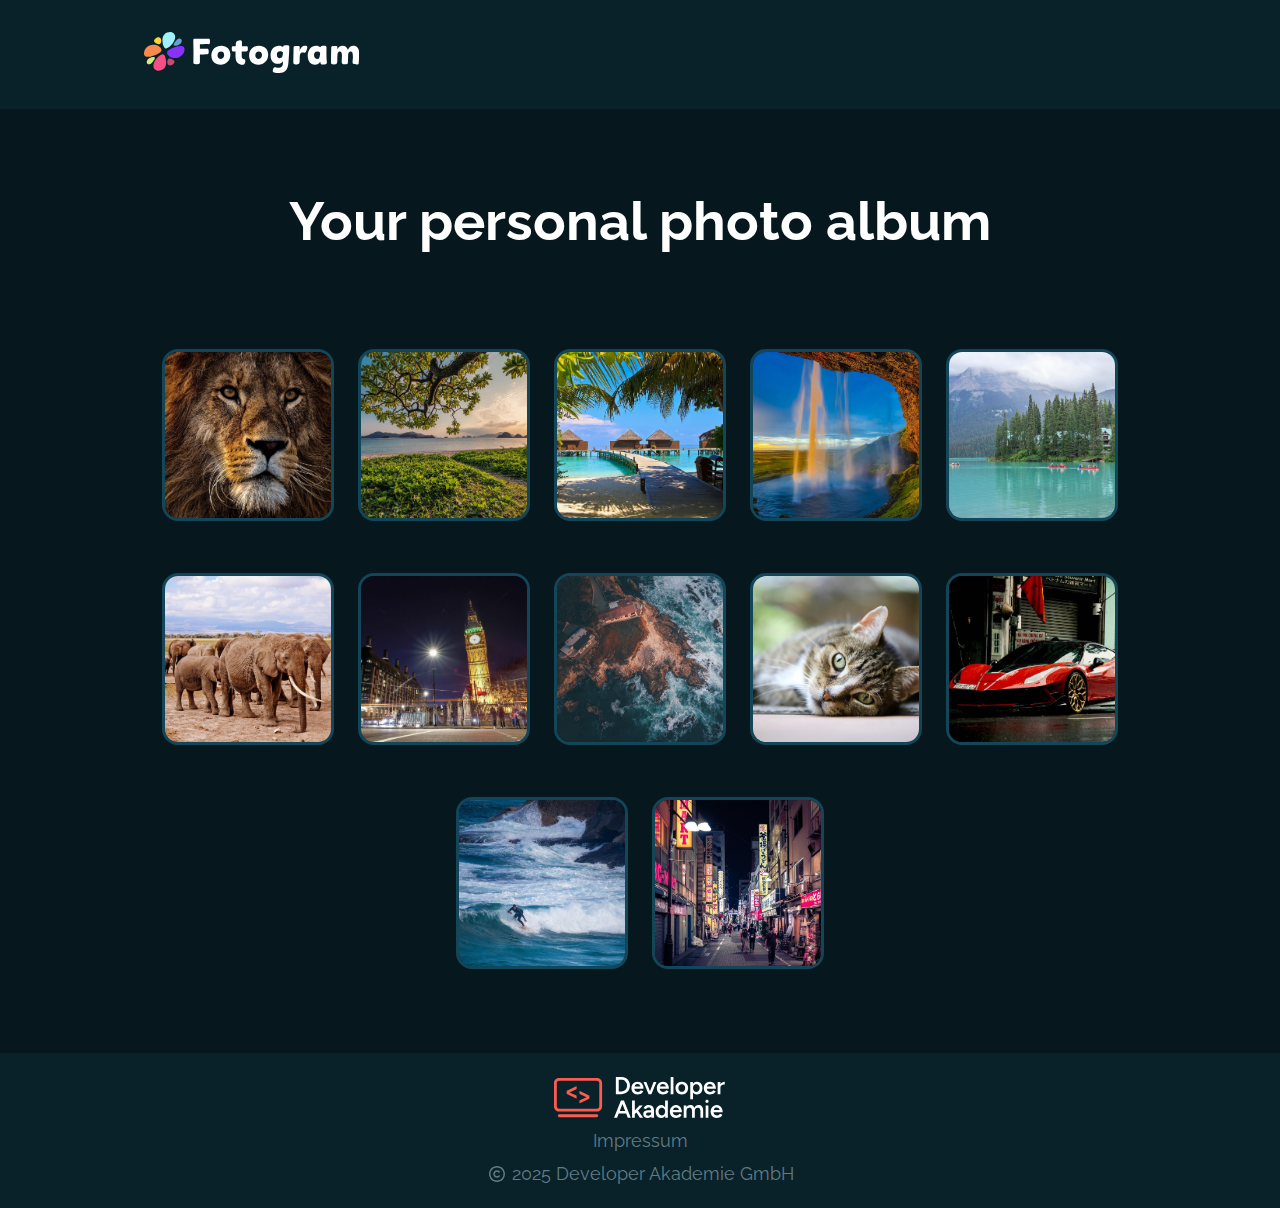
<file: index.html>
<!DOCTYPE html>
<html lang="de">
<head>
    <meta charset="UTF-8">
    <meta name="viewport" content="width=device-width, initial-scale=1.0">
    <title>Fotogram</title>

    <link rel="shortcut icon" href="./assets/favicon.svg" type="image/x-icon">
    <link rel="stylesheet" href="style.css">
    <script src="script.js" defer></script>
</head>
<body onload="renderImages()">
    <header class="header">
        <div class="content_max-width">
            <a href="index.html" id="header__logo" class="header__logo">
                <svg class="header__logoIcon" height="41" viewBox="0 0 216 41" fill="none" xmlns="http://www.w3.org/2000/svg">
                    <g clip-path="url(#clip0_401_1050)">
                        <path d="M19.019 22.3378C16.6143 22.0376 12.0306 26.1509 10.2532 30.2493C9.79618 31.3037 8.94634 33.335 9.5841 35.3707C9.72748 35.8277 10.5624 38.2473 13.4973 38.676C13.5391 38.682 13.5794 38.6879 13.6212 38.6924C15.6674 38.9478 18.5425 38.2458 20.2796 36.3296C22.0001 34.4313 22.1077 31.9131 22.1137 30.9542C22.1137 30.6854 22.1107 30.4255 22.1002 30.1791C22.0091 27.6206 21.5132 24.7425 20.0466 22.8725C19.7404 22.4827 19.4491 22.4125 19.1146 22.3513C19.0832 22.3453 19.0518 22.3408 19.019 22.3363" fill="#F64E85"/>
                        <path d="M10.7102 12.7252C9.605 12.5878 7.70369 12.4638 5.44392 13.5646C4.89279 13.8334 1.95195 15.327 0.640593 18.2873C-0.276459 20.3574 -0.342176 23.0219 1.33809 24.1839C1.83844 24.5289 2.44483 24.7111 3.0781 24.7903C4.51342 24.9695 6.07868 24.6185 6.82099 24.4348C7.12119 24.3601 7.41095 24.281 7.69025 24.2033C10.5713 23.3893 13.9289 22.0929 16.4336 20.1438C16.9564 19.7375 17.1192 19.4358 17.2805 19.0938C18.4305 16.6742 15.1028 13.3256 10.9746 12.7626C10.8925 12.7521 10.8043 12.7402 10.7117 12.7282" fill="#F78A4C"/>
                        <path d="M26.935 0.0507717C24.8888 -0.204629 22.0137 0.498843 20.2767 2.41509C18.5546 4.31342 18.447 6.83158 18.4426 7.79045C18.4396 8.05929 18.447 8.31768 18.4545 8.56561C18.5471 11.1226 19.043 14.0022 20.5112 15.8722C20.8159 16.262 21.1071 16.3337 21.4432 16.3934C21.4745 16.3994 21.5074 16.4039 21.5387 16.4084C23.9434 16.7086 28.5257 12.5953 30.3015 8.4984C30.76 7.44245 31.6099 5.41119 30.9706 3.37695C30.8273 2.91992 29.9938 0.498843 27.0605 0.0701881C27.0186 0.0642138 26.9783 0.0582395 26.9365 0.0537588" fill="#A0F0FD"/>
                        <path d="M37.4765 13.9544C36.0427 13.7752 34.4759 14.1262 33.7351 14.3114C33.4364 14.3846 33.1437 14.4652 32.8659 14.5429C29.9818 15.3584 26.6272 16.6548 24.121 18.6039C23.5998 19.0102 23.4385 19.3104 23.2742 19.6539C22.1256 22.0735 25.4533 25.4221 29.5815 25.9836C29.6666 25.9956 29.7592 26.0075 29.8578 26.0195C30.9631 26.1569 32.8584 26.2749 35.1122 25.1771C35.6633 24.9083 38.6027 23.4162 39.914 20.4559C40.8311 18.3859 40.8983 15.7213 39.218 14.5608C38.7177 14.2158 38.1098 14.0336 37.4765 13.9544Z" fill="#8732F8"/>
                        <path d="M25.858 26.5153C25.6758 26.4929 25.4921 26.4795 25.3084 26.4765C25.0202 26.472 24.8603 26.5467 24.6826 26.6408C23.4265 27.3054 22.844 29.958 23.5833 31.6637C23.7715 32.0968 24.1479 32.9213 25.2098 33.2588C25.2905 33.2842 25.4891 33.3439 25.7774 33.3798C26.3449 33.45 27.256 33.4291 28.2612 32.8675C29.3201 32.276 30.4209 31.1215 30.5001 30.0163C30.5762 28.9424 29.6741 28.23 29.3142 27.9716C29.2141 27.8984 29.114 27.8312 29.0169 27.767C28.1417 27.1964 27.038 26.6617 25.858 26.5153Z" fill="#CB4A74"/>
                        <path d="M9.77236 25.0561C8.6716 24.9187 6.99432 25.2712 5.61128 26.0553C5.07359 26.36 4.04601 26.9589 3.36793 28.0821C3.21559 28.3345 2.42549 29.6981 2.93928 30.9229C3.22306 31.5979 3.89068 32.1999 4.75397 32.3074C4.98547 32.3358 5.23191 32.3298 5.4888 32.279C6.66723 32.049 7.7187 30.9736 8.11002 30.551C8.21905 30.433 8.3236 30.3165 8.42218 30.2044C9.44378 29.041 10.4997 27.5937 10.9164 26.251C11.0031 25.9717 10.9627 25.8372 10.909 25.6924C10.776 25.3369 10.3549 25.1278 9.77236 25.0546" fill="#D4ED77"/>
                        <path d="M14.7773 5.36339C14.2097 5.2932 13.2986 5.31411 12.292 5.87569C11.233 6.46714 10.1323 7.62167 10.0546 8.72691C9.97842 9.80079 10.8805 10.5132 11.2405 10.7731C11.342 10.8463 11.4421 10.9135 11.5392 10.9762C12.4144 11.5468 13.5197 12.0815 14.6996 12.2293C14.8803 12.2517 15.0625 12.2652 15.2462 12.2682C15.5345 12.2727 15.6958 12.1965 15.8735 12.1024C17.1296 11.4392 17.7106 8.78666 16.9713 7.081C16.7831 6.64786 16.4082 5.82341 15.3448 5.48587C15.2642 5.46048 15.0655 5.40073 14.7788 5.36489" fill="#FFD331"/>
                        <path d="M35.8009 6.4343C35.5694 6.40592 35.323 6.41189 35.0661 6.46267C33.8891 6.69418 32.8377 7.76955 32.4464 8.19073C32.3358 8.31022 32.2313 8.42522 32.1327 8.53724C31.1126 9.69924 30.0566 11.1465 29.6399 12.4907C29.5518 12.7715 29.5906 12.9059 29.6459 13.0508C29.7788 13.4063 30.2015 13.6154 30.784 13.6886C31.8863 13.826 33.5621 13.4735 34.9451 12.6879C35.4828 12.3832 36.5089 11.7858 37.1884 10.6611C37.3408 10.4087 38.1309 9.04655 37.6171 7.82033C37.3318 7.14524 36.6657 6.54333 35.8024 6.43579" fill="#66A0D1"/>
                        <path d="M52.1062 32.2835C49.715 32.2835 49.385 31.7324 49.385 30.5913C49.385 27.5385 49.4955 24.1182 49.4955 20.9175C49.4955 16.5771 49.3118 11.9053 49.3118 8.04437C49.3118 7.16167 49.7539 6.64639 50.9308 6.64639C51.6298 6.64639 56.1165 6.68373 60.1267 6.68373H64.5402C65.6798 6.68373 66.0114 7.05115 66.0114 9.33183C66.0114 11.7962 65.7903 12.1278 64.5029 12.1278C63.6934 12.0905 61.0453 12.1278 58.654 12.1278H55.8954V16.8729C58.654 16.8355 60.8615 16.7623 63.0317 16.7623C64.1354 16.7623 64.7598 17.0566 64.7598 19.8152C64.7598 21.5806 64.3923 22.1317 63.3991 22.1691C60.6032 22.3169 58.7646 22.3528 55.8954 22.3901V29.8565C55.8954 31.6592 55.5639 32.2835 52.1062 32.2835Z" fill="white"/>
                        <path d="M77.3387 13.6348C82.8559 13.6348 86.3867 17.0924 86.3867 22.8666C86.3867 28.6407 82.0837 32.7615 76.6023 32.7615C71.1209 32.7615 67.3333 29.2307 67.3333 23.5655C67.3333 17.312 71.8946 13.6348 77.3372 13.6348H77.3387ZM76.8966 26.8768C78.8457 26.8768 80.1705 25.4056 80.1705 23.0144C80.1705 20.6232 78.7725 19.5195 76.9339 19.5195C74.9848 19.5195 73.5136 20.8801 73.5136 23.4177C73.5136 25.6984 75.0953 26.8753 76.8981 26.8753L76.8966 26.8768Z" fill="white"/>
                        <path d="M96.3175 8.33862C97.6781 8.33862 97.9723 9.18398 97.9723 10.9494C97.9723 11.611 97.935 12.7521 97.8991 14.2233H102.423C103.637 14.2233 103.857 14.7386 103.857 16.8341C103.857 18.9295 103.636 19.409 101.908 19.409H97.7513C97.7513 20.9175 97.7139 22.4618 97.7139 24.0435C97.7139 26.3242 98.5235 26.9858 100.362 27.3533C101.134 27.5011 101.318 27.9791 101.318 28.8618C101.318 30.9946 100.619 32.7241 99.2583 32.7241C92.8957 32.7241 91.5335 28.7154 91.5335 24.4109C91.5335 22.4977 91.5335 20.8801 91.5709 19.409H89.1797C88.0027 19.409 87.7458 18.8578 87.7458 16.8341C87.7458 14.8103 87.9669 14.2233 89.1797 14.2233H91.6814C91.7188 13.1569 91.7919 12.1263 91.8293 11.1331C91.9771 9.1108 94.4774 8.33713 96.316 8.33713L96.3175 8.33862Z" fill="white"/>
                        <path d="M115.15 13.6348C120.667 13.6348 124.198 17.0924 124.198 22.8666C124.198 28.6407 119.895 32.7615 114.413 32.7615C108.932 32.7615 105.144 29.2307 105.144 23.5655C105.144 17.312 109.706 13.6348 115.148 13.6348H115.15ZM114.708 26.8768C116.657 26.8768 117.982 25.4056 117.982 23.0144C117.982 20.6232 116.584 19.5195 114.745 19.5195C112.796 19.5195 111.325 20.8801 111.325 23.4177C111.325 25.6984 112.906 26.8753 114.709 26.8753L114.708 26.8768Z" fill="white"/>
                        <path d="M128.758 38.9777C128.758 37.9845 129.346 35.1527 130.596 35.1527C131.479 35.1527 132.913 35.7038 134.68 35.7038C137.182 35.7038 138.615 34.7479 138.947 31.2171C138.984 30.8855 139.02 30.1865 139.02 29.268C137.733 31.0334 135.93 31.8429 133.76 31.8429C129.198 31.8429 126.55 28.4585 126.55 23.1623C126.55 17.4613 130.118 13.7095 134.937 13.7095C136.629 13.7095 138.027 14.2606 139.056 15.1075V14.8864C139.056 13.599 140.454 13.3047 143.139 13.3047C144.867 13.3047 145.347 13.82 145.347 15.2538C145.347 17.2029 144.796 27.3189 144.391 31.3276C143.655 38.6103 140.418 41.0015 135.122 41.0015C133.319 41.0015 131.443 40.7072 130.23 40.413C129.164 40.1188 128.759 39.8245 128.759 38.9792L128.758 38.9777ZM135.819 26.2151C137.07 26.2151 138.762 26.2525 138.945 20.3663C138.32 19.7405 137.217 19.2999 136.149 19.2999C133.758 19.2999 132.84 20.8443 132.84 22.647C132.84 24.6334 133.979 26.2151 135.819 26.2151Z" fill="white"/>
                        <path d="M153.879 13.929C155.534 13.929 155.755 14.2965 155.755 15.1433C155.755 16.1739 155.645 17.7182 155.499 19.3358C156.454 15.7318 158.22 13.7453 161.126 13.7453C161.825 13.7453 162.23 13.8559 162.671 14.0769C163.075 14.2606 163.332 14.5548 163.332 15.1075C163.332 16.5786 162.229 20.6979 160.868 20.6979C160.426 20.6979 159.912 20.4037 158.735 20.4037C157.558 20.4037 156.638 20.6979 156.087 22.3528C155.793 23.3087 155.682 24.6693 155.682 28.4211C155.682 31.6577 154.983 32.394 151.709 32.394C150.311 32.394 149.355 31.9893 149.355 30.4808C149.355 27.3906 149.577 18.5636 149.577 15.6944C149.577 14.2233 150.422 13.929 153.879 13.929Z" fill="white"/>
                        <path d="M178.559 32.6136C176.867 32.6136 176.573 31.9878 176.5 31.0692L176.389 29.7444C175.102 31.8414 173.226 32.76 170.945 32.76C166.384 32.76 163.736 29.1918 163.736 23.6014C163.736 17.642 167.304 13.6333 172.122 13.6333C173.887 13.6333 175.323 14.2591 176.389 15.215C176.794 14.0754 177.933 13.817 180.178 13.817C182.127 13.817 182.495 14.4055 182.495 15.8393C182.495 17.9363 182.457 19.9959 182.457 21.9824C182.457 28.8603 182.935 29.1186 182.935 30.7735C182.935 32.1342 181.207 32.6121 178.558 32.6121L178.559 32.6136ZM173.005 26.8753C174.255 26.8753 175.947 26.8753 176.131 20.6591C175.505 19.9974 174.403 19.5195 173.335 19.5195C170.944 19.5195 170.025 21.1743 170.025 23.0876C170.025 25.1846 171.165 26.8768 173.005 26.8768V26.8753Z" fill="white"/>
                        <path d="M191.285 13.929C192.94 13.929 193.382 14.407 193.382 15.2897C193.382 15.9155 193.344 16.6877 193.271 17.533C194.227 14.9223 195.992 13.6348 198.605 13.6348C201.217 13.6348 203.091 15.0686 203.901 17.9019C204.857 15.1433 206.807 13.6348 209.566 13.6348C212.913 13.6348 215.194 16.2097 215.194 21.028C215.194 23.6761 215.01 27.979 214.752 30.8855C214.641 32.0625 214.236 32.4672 212.913 32.4672C209.051 32.4672 208.61 31.8788 208.61 30.3702C208.61 27.9059 208.904 27.8685 208.904 24.4482C208.904 20.8443 208.243 19.5195 206.697 19.5195C204.416 19.5195 204.159 21.836 204.122 24.7798C204.049 27.3906 203.974 28.8632 203.974 30.1865C203.974 32.2088 202.76 32.3567 200.406 32.3567C198.419 32.3567 197.72 31.474 197.72 29.6713C197.72 27.2442 197.942 24.853 197.942 23.455C197.942 20.5859 197.132 19.5195 195.955 19.5195C194.63 19.5195 193.712 19.8869 193.417 23.8971C193.27 25.1846 193.307 25.9941 193.307 28.3106C193.307 31.7682 192.865 32.394 189.997 32.394C187.495 32.394 186.982 31.8429 186.982 30.2239C186.982 26.6199 187.203 19.8884 187.203 15.9528C187.203 14.2248 188.012 13.9305 191.286 13.9305L191.285 13.929Z" fill="white"/>
                    </g>
                    <defs>
                    <clippath id="clip0_401_1050">
                    <rect width="215.194" height="41" fill="white"/>
                    </clippath>
                    </defs>
                </svg>
            </a>
        </div>
    </header>
    <main class="main">
        <div class="content_max-width main__content_max-width">
            <h1 class="main__headline" tabindex="-1">Your personal photo album</h1>
            <section id="main__imageSection" class="main__imageSection"></section>
        </div>
    </main>
    <footer class="footer">
        <div class="footer__content_max-width">
            <svg class="footer__logoIcon" viewBox="0 0 134 32" fill="none" xmlns="http://www.w3.org/2000/svg">
                <path d="M52.5124 13.441V11.3672C53.1396 11.3672 53.7285 11.252 54.2789 11.0216C54.8294 10.7784 55.3094 10.4456 55.719 10.0231C56.1287 9.6007 56.4487 9.10786 56.6791 8.54462C56.9095 7.98138 57.0247 7.37334 57.0247 6.72049C57.0247 6.06764 56.9095 5.4596 56.6791 4.89636C56.4487 4.33312 56.1287 3.84028 55.719 3.41785C55.3094 2.99542 54.8294 2.66899 54.2789 2.43858C53.7285 2.19536 53.1396 2.07375 52.5124 2.07375V0C53.8309 0 54.9958 0.288021 56.0071 0.864063C57.0311 1.4273 57.8312 2.21456 58.4072 3.22584C58.9961 4.23711 59.2905 5.40199 59.2905 6.72049C59.2905 8.02618 58.9961 9.18467 58.4072 10.1959C57.8312 11.2072 57.0311 12.0009 56.0071 12.5769C54.9958 13.153 53.8309 13.441 52.5124 13.441ZM49.7282 13.441V11.3672H52.5124V13.441H49.7282ZM48.2881 13.441V0H50.5155V13.441H48.2881ZM49.7282 2.07375V0H52.5124V2.07375H49.7282Z" fill="white"/>
                <path d="M65.2489 13.6714C64.3145 13.6714 63.4824 13.4602 62.7527 13.0377C62.0231 12.6025 61.4534 12.0073 61.0438 11.252C60.6342 10.4968 60.4294 9.6263 60.4294 8.64063C60.4294 7.65496 60.6406 6.78449 61.063 6.02924C61.4855 5.27398 62.0615 4.68514 62.7911 4.26271C63.5208 3.82748 64.3657 3.60986 65.3257 3.60986C66.1706 3.60986 66.9386 3.83388 67.6299 4.28191C68.3211 4.71714 68.8652 5.35079 69.262 6.18285C69.6716 7.01491 69.8765 8.00698 69.8765 9.15907H67.7067C67.7195 8.32701 67.6235 7.64216 67.4187 7.10452C67.2267 6.56688 66.945 6.17005 66.5738 5.91403C66.2026 5.64521 65.761 5.5108 65.2489 5.5108C64.7113 5.5108 64.2505 5.63241 63.8664 5.87563C63.4952 6.11885 63.2072 6.47727 63.0024 6.95091C62.7975 7.41174 62.6951 7.99418 62.6951 8.69823C62.6951 9.32548 62.8167 9.86312 63.06 10.3112C63.3032 10.7592 63.6296 11.1048 64.0392 11.348C64.4617 11.5784 64.9289 11.6937 65.4409 11.6937C66.0042 11.6937 66.4714 11.5656 66.8426 11.3096C67.2139 11.0408 67.5019 10.7016 67.7067 10.2919L69.6844 11.1368C69.4156 11.6488 69.0764 12.0969 68.6668 12.4809C68.2571 12.8649 67.7643 13.1594 67.1883 13.3642C66.6122 13.569 65.9658 13.6714 65.2489 13.6714ZM61.8311 9.15907L61.8503 7.45014H68.7628V9.15907H61.8311Z" fill="white"/>
                <path d="M73.985 13.441L77.7292 3.84028H79.9566L76.0011 13.441H73.985ZM73.8313 13.441L69.8567 3.84028H72.0648L75.8283 13.441H73.8313Z" fill="white"/>
                <path d="M85.0511 13.6714C84.1166 13.6714 83.2846 13.4602 82.5549 13.0377C81.8253 12.6025 81.2556 12.0073 80.846 11.252C80.4364 10.4968 80.2316 9.6263 80.2316 8.64063C80.2316 7.65496 80.4428 6.78449 80.8652 6.02924C81.2876 5.27398 81.8637 4.68514 82.5933 4.26271C83.323 3.82748 84.1679 3.60986 85.1279 3.60986C85.9728 3.60986 86.7408 3.83388 87.4321 4.28191C88.1233 4.71714 88.6674 5.35079 89.0642 6.18285C89.4738 7.01491 89.6786 8.00698 89.6786 9.15907H87.5089C87.5217 8.32701 87.4257 7.64216 87.2209 7.10452C87.0289 6.56688 86.7472 6.17005 86.376 5.91403C86.0048 5.64521 85.5632 5.5108 85.0511 5.5108C84.5135 5.5108 84.0526 5.63241 83.6686 5.87563C83.2974 6.11885 83.0094 6.47727 82.8046 6.95091C82.5997 7.41174 82.4973 7.99418 82.4973 8.69823C82.4973 9.32548 82.6189 9.86312 82.8622 10.3112C83.1054 10.7592 83.4318 11.1048 83.8414 11.348C84.2639 11.5784 84.7311 11.6937 85.2431 11.6937C85.8064 11.6937 86.2736 11.5656 86.6448 11.3096C87.0161 11.0408 87.3041 10.7016 87.5089 10.2919L89.4866 11.1368C89.2178 11.6488 88.8786 12.0969 88.469 12.4809C88.0593 12.8649 87.5665 13.1594 86.9905 13.3642C86.4144 13.569 85.768 13.6714 85.0511 13.6714ZM81.6333 9.15907L81.6525 7.45014H88.565V9.15907H81.6333Z" fill="white"/>
                <path d="M91.052 13.441L91.0712 0H93.2218L93.2026 13.441H91.052Z" fill="white"/>
                <path d="M99.7753 13.6714C98.8024 13.6714 97.9384 13.4602 97.1831 13.0377C96.4406 12.6025 95.8582 12.0073 95.4358 11.252C95.0133 10.4968 94.8021 9.6263 94.8021 8.64063C94.8021 7.65496 95.0069 6.78449 95.4166 6.02924C95.839 5.27398 96.4214 4.68514 97.1639 4.26271C97.9191 3.82748 98.7768 3.60986 99.7369 3.60986C100.71 3.60986 101.567 3.82748 102.31 4.26271C103.052 4.68514 103.635 5.27398 104.057 6.02924C104.48 6.78449 104.691 7.65496 104.691 8.64063C104.691 9.6263 104.48 10.4968 104.057 11.252C103.635 12.0073 103.052 12.6025 102.31 13.0377C101.58 13.4602 100.735 13.6714 99.7753 13.6714ZM99.7753 11.5976C100.287 11.5976 100.735 11.476 101.119 11.2328C101.516 10.9768 101.823 10.6248 102.041 10.1767C102.271 9.72871 102.387 9.21667 102.387 8.64063C102.387 8.06459 102.271 7.55255 102.041 7.10452C101.823 6.65649 101.51 6.31086 101.1 6.06764C100.703 5.81162 100.249 5.68361 99.7369 5.68361C99.2248 5.68361 98.7704 5.81162 98.3736 6.06764C97.9768 6.31086 97.6631 6.65649 97.4327 7.10452C97.2151 7.55255 97.1063 8.06459 97.1063 8.64063C97.1063 9.21667 97.2151 9.72871 97.4327 10.1767C97.6631 10.6248 97.9768 10.9768 98.3736 11.2328C98.7832 11.476 99.2504 11.5976 99.7753 11.5976Z" fill="white"/>
                <path d="M106.356 17.2813V3.84028H108.372L108.507 5.60681V17.2813H106.356ZM111.54 13.6714C110.734 13.6714 110.036 13.4666 109.448 13.0569C108.871 12.6345 108.43 12.0457 108.123 11.2904C107.815 10.5352 107.662 9.6519 107.662 8.64063C107.662 7.61655 107.815 6.73329 108.123 5.99084C108.43 5.23558 108.871 4.65314 109.448 4.24351C110.036 3.82108 110.734 3.60986 111.54 3.60986C112.411 3.60986 113.166 3.82108 113.806 4.24351C114.459 4.65314 114.965 5.23558 115.323 5.99084C115.694 6.73329 115.88 7.61655 115.88 8.64063C115.88 9.6519 115.694 10.5352 115.323 11.2904C114.965 12.0457 114.459 12.6345 113.806 13.0569C113.166 13.4666 112.411 13.6714 111.54 13.6714ZM111.003 11.7129C111.515 11.7129 111.969 11.5848 112.366 11.3288C112.763 11.06 113.077 10.6952 113.307 10.2343C113.55 9.77351 113.672 9.24227 113.672 8.64063C113.672 8.03899 113.557 7.50775 113.326 7.04691C113.109 6.58608 112.801 6.22765 112.405 5.97163C112.008 5.71562 111.547 5.58761 111.022 5.58761C110.536 5.58761 110.1 5.71562 109.716 5.97163C109.332 6.22765 109.032 6.58608 108.814 7.04691C108.609 7.50775 108.507 8.03899 108.507 8.64063C108.507 9.24227 108.609 9.77351 108.814 10.2343C109.032 10.6952 109.326 11.06 109.697 11.3288C110.081 11.5848 110.516 11.7129 111.003 11.7129Z" fill="white"/>
                <path d="M121.73 13.6714C120.796 13.6714 119.964 13.4602 119.234 13.0377C118.504 12.6025 117.935 12.0073 117.525 11.252C117.116 10.4968 116.911 9.6263 116.911 8.64063C116.911 7.65496 117.122 6.78449 117.544 6.02924C117.967 5.27398 118.543 4.68514 119.272 4.26271C120.002 3.82748 120.847 3.60986 121.807 3.60986C122.652 3.60986 123.42 3.83388 124.111 4.28191C124.803 4.71714 125.347 5.35079 125.743 6.18285C126.153 7.01491 126.358 8.00698 126.358 9.15907H124.188C124.201 8.32701 124.105 7.64216 123.9 7.10452C123.708 6.56688 123.426 6.17005 123.055 5.91403C122.684 5.64521 122.242 5.5108 121.73 5.5108C121.193 5.5108 120.732 5.63241 120.348 5.87563C119.977 6.11885 119.689 6.47727 119.484 6.95091C119.279 7.41174 119.176 7.99418 119.176 8.69823C119.176 9.32548 119.298 9.86312 119.541 10.3112C119.785 10.7592 120.111 11.1048 120.521 11.348C120.943 11.5784 121.41 11.6937 121.922 11.6937C122.486 11.6937 122.953 11.5656 123.324 11.3096C123.695 11.0408 123.983 10.7016 124.188 10.2919L126.166 11.1368C125.897 11.6488 125.558 12.0969 125.148 12.4809C124.739 12.8649 124.246 13.1594 123.67 13.3642C123.094 13.569 122.447 13.6714 121.73 13.6714ZM118.312 9.15907L118.332 7.45014H125.244V9.15907H118.312Z" fill="white"/>
                <path d="M129.152 8.33341C129.152 7.29653 129.35 6.44527 129.747 5.77962C130.144 5.11397 130.656 4.62114 131.283 4.30111C131.923 3.96829 132.589 3.80188 133.28 3.80188V5.85643C132.692 5.85643 132.135 5.93963 131.61 6.10604C131.098 6.25966 130.682 6.51567 130.362 6.8741C130.042 7.23253 129.882 7.70616 129.882 8.295L129.152 8.33341ZM127.731 13.441V3.84028H129.882V13.441H127.731Z" fill="white"/>
                <path d="M57.6008 31.7696L52.3588 18.3286H54.5861L59.9625 31.7696H57.6008ZM46.8672 31.7696L52.2244 18.3286H54.4709L49.229 31.7696H46.8672ZM49.3826 28.4669V26.4892H57.428V28.4669H49.3826Z" fill="white"/>
                <path d="M62.9814 29.0814L61.6757 27.6029L66.668 22.1689H69.2602L62.9814 29.0814ZM60.9268 31.7696V18.3286H63.0774V31.7696H60.9268ZM67.0329 31.7696L63.6534 26.7964L65.0551 25.2987L69.5866 31.7696H67.0329Z" fill="white"/>
                <path d="M76.0013 31.7696L75.9052 26.8348C75.9052 26.182 75.8348 25.6379 75.694 25.2027C75.5532 24.7675 75.3356 24.4346 75.0412 24.2042C74.7468 23.9738 74.3499 23.8586 73.8507 23.8586C73.4027 23.8586 73.0058 23.9546 72.6602 24.1466C72.3146 24.3386 72.0266 24.6331 71.7962 25.0299L69.876 24.3578C70.0936 23.9354 70.3752 23.5386 70.7209 23.1674C71.0665 22.7961 71.5017 22.5017 72.0266 22.2841C72.5514 22.0537 73.1787 21.9385 73.9083 21.9385C74.83 21.9385 75.598 22.1113 76.2125 22.4569C76.8397 22.8025 77.307 23.3146 77.6142 23.993C77.9214 24.6715 78.075 25.5099 78.075 26.5084V31.7696H76.0013ZM73.2747 32C72.1354 32 71.2457 31.744 70.6057 31.2319C69.9784 30.7199 69.6648 29.9967 69.6648 29.0622C69.6648 28.0637 69.9976 27.3021 70.6633 26.7772C71.3417 26.2524 72.2826 25.99 73.4859 25.99H76.5005L76.5197 27.6413H74.1579C73.3003 27.6413 72.6986 27.7629 72.353 28.0061C72.0202 28.2365 71.8538 28.5694 71.8538 29.0046C71.8538 29.3758 72.001 29.6702 72.2954 29.8878C72.6026 30.0927 73.025 30.1951 73.5627 30.1951C74.0363 30.1951 74.4459 30.0863 74.7916 29.8686C75.15 29.6382 75.4252 29.3438 75.6172 28.9854C75.8092 28.6142 75.9052 28.2173 75.9052 27.7949H76.7117C76.7117 29.1006 76.4301 30.1311 75.8668 30.8863C75.3164 31.6288 74.4523 32 73.2747 32Z" fill="white"/>
                <path d="M86.8169 31.7696L86.7209 29.9839V18.3286H88.8522V31.7696H86.8169ZM83.6871 32C82.8166 32 82.0549 31.7952 81.4021 31.3856C80.7621 30.9631 80.2564 30.3743 79.8852 29.619C79.5268 28.8638 79.3475 27.9805 79.3475 26.9692C79.3475 25.9452 79.5268 25.0619 79.8852 24.3194C80.2564 23.5642 80.7621 22.9817 81.4021 22.5721C82.0549 22.1497 82.8166 21.9385 83.6871 21.9385C84.4935 21.9385 85.1848 22.1497 85.7608 22.5721C86.3497 22.9817 86.7977 23.5642 87.1049 24.3194C87.4121 25.0619 87.5657 25.9452 87.5657 26.9692C87.5657 27.9805 87.4121 28.8638 87.1049 29.619C86.7977 30.3743 86.3497 30.9631 85.7608 31.3856C85.1848 31.7952 84.4935 32 83.6871 32ZM84.2247 30.0415C84.7111 30.0415 85.14 29.9134 85.5112 29.6574C85.8952 29.3886 86.1896 29.0238 86.3945 28.563C86.6121 28.1021 86.7209 27.5709 86.7209 26.9692C86.7209 26.3676 86.6121 25.8364 86.3945 25.3755C86.1896 24.9147 85.8952 24.5563 85.5112 24.3002C85.14 24.0442 84.7047 23.9162 84.2055 23.9162C83.6935 23.9162 83.239 24.0442 82.8422 24.3002C82.4454 24.5563 82.1318 24.9147 81.9013 25.3755C81.6837 25.8364 81.5685 26.3676 81.5557 26.9692C81.5685 27.5709 81.6837 28.1021 81.9013 28.563C82.1318 29.0238 82.4454 29.3886 82.8422 29.6574C83.2518 29.9134 83.7127 30.0415 84.2247 30.0415Z" fill="white"/>
                <path d="M95.2429 32C94.3084 32 93.4763 31.7888 92.7467 31.3664C92.017 30.9311 91.4474 30.3359 91.0378 29.5806C90.6281 28.8254 90.4233 27.9549 90.4233 26.9692C90.4233 25.9836 90.6345 25.1131 91.0569 24.3578C91.4794 23.6026 92.0554 23.0137 92.7851 22.5913C93.5147 22.1561 94.3596 21.9385 95.3197 21.9385C96.1645 21.9385 96.9326 22.1625 97.6238 22.6105C98.3151 23.0457 98.8591 23.6794 99.2559 24.5115C99.6656 25.3435 99.8704 26.3356 99.8704 27.4877H97.7006C97.7134 26.6556 97.6174 25.9708 97.4126 25.4331C97.2206 24.8955 96.939 24.4987 96.5678 24.2426C96.1965 23.9738 95.7549 23.8394 95.2429 23.8394C94.7052 23.8394 94.2444 23.961 93.8604 24.2042C93.4891 24.4474 93.2011 24.8059 92.9963 25.2795C92.7915 25.7403 92.6891 26.3228 92.6891 27.0268C92.6891 27.6541 92.8107 28.1917 93.0539 28.6398C93.2971 29.0878 93.6235 29.4334 94.0332 29.6766C94.4556 29.907 94.9228 30.0223 95.4349 30.0223C95.9981 30.0223 96.4653 29.8942 96.8366 29.6382C97.2078 29.3694 97.4958 29.0302 97.7006 28.6206L99.6784 29.4654C99.4096 29.9775 99.0703 30.4255 98.6607 30.8095C98.2511 31.1935 97.7582 31.488 97.1822 31.6928C96.6062 31.8976 95.9597 32 95.2429 32ZM91.825 27.4877L91.8442 25.7787H98.7567V27.4877H91.825Z" fill="white"/>
                <path d="M101.244 31.7696V22.1689H103.26L103.394 23.9354V31.7696H101.244ZM107.753 31.7696V26.854L109.904 26.278V31.7696H107.753ZM114.281 31.7696V26.854L116.413 26.278V31.7696H114.281ZM107.753 26.854C107.753 26.086 107.663 25.4971 107.484 25.0875C107.318 24.6651 107.075 24.3706 106.755 24.2042C106.447 24.0378 106.082 23.9546 105.66 23.9546C104.943 23.9418 104.386 24.1786 103.99 24.6651C103.593 25.1515 103.394 25.8492 103.394 26.758H102.588C102.588 25.7467 102.735 24.8827 103.029 24.1658C103.324 23.4362 103.746 22.8857 104.297 22.5145C104.847 22.1305 105.5 21.9385 106.255 21.9385C107.42 21.9385 108.316 22.2969 108.944 23.0137C109.584 23.7178 109.904 24.8059 109.904 26.278L107.753 26.854ZM114.281 26.854C114.281 26.086 114.192 25.4971 114.013 25.0875C113.833 24.6651 113.584 24.3706 113.264 24.2042C112.957 24.0378 112.598 23.9546 112.189 23.9546C111.459 23.9418 110.896 24.1786 110.499 24.6651C110.102 25.1515 109.904 25.8492 109.904 26.758H109.097C109.097 25.7467 109.244 24.8827 109.539 24.1658C109.833 23.4362 110.256 22.8857 110.806 22.5145C111.356 22.1305 112.009 21.9385 112.765 21.9385C113.929 21.9385 114.832 22.2969 115.472 23.0137C116.112 23.7178 116.426 24.8059 116.413 26.278L114.281 26.854Z" fill="white"/>
                <path d="M118.358 31.7696L118.377 22.1689H120.508L120.489 31.7696H118.358ZM119.433 20.3448C119.088 20.3448 118.787 20.2231 118.531 19.9799C118.287 19.7239 118.166 19.4231 118.166 19.0775C118.166 18.7318 118.287 18.4374 118.531 18.1942C118.787 17.951 119.088 17.8294 119.433 17.8294C119.779 17.8294 120.073 17.951 120.316 18.1942C120.572 18.4374 120.7 18.7318 120.7 19.0775C120.7 19.4231 120.572 19.7239 120.316 19.9799C120.073 20.2231 119.779 20.3448 119.433 20.3448Z" fill="white"/>
                <path d="M127.037 32C126.102 32 125.27 31.7888 124.541 31.3664C123.811 30.9311 123.241 30.3359 122.832 29.5806C122.422 28.8254 122.217 27.9549 122.217 26.9692C122.217 25.9836 122.429 25.1131 122.851 24.3578C123.273 23.6026 123.849 23.0137 124.579 22.5913C125.309 22.1561 126.154 21.9385 127.114 21.9385C127.959 21.9385 128.727 22.1625 129.418 22.6105C130.109 23.0457 130.653 23.6794 131.05 24.5115C131.46 25.3435 131.664 26.3356 131.664 27.4877H129.495C129.507 26.6556 129.411 25.9708 129.207 25.4331C129.015 24.8955 128.733 24.4987 128.362 24.2426C127.991 23.9738 127.549 23.8394 127.037 23.8394C126.499 23.8394 126.038 23.961 125.654 24.2042C125.283 24.4474 124.995 24.8059 124.79 25.2795C124.586 25.7403 124.483 26.3228 124.483 27.0268C124.483 27.6541 124.605 28.1917 124.848 28.6398C125.091 29.0878 125.418 29.4334 125.827 29.6766C126.25 29.907 126.717 30.0223 127.229 30.0223C127.792 30.0223 128.259 29.8942 128.631 29.6382C129.002 29.3694 129.29 29.0302 129.495 28.6206L131.472 29.4654C131.204 29.9775 130.864 30.4255 130.455 30.8095C130.045 31.1935 129.552 31.488 128.976 31.6928C128.4 31.8976 127.754 32 127.037 32ZM123.619 27.4877L123.638 25.7787H130.551V27.4877H123.619Z" fill="white"/>
                <path d="M19.9267 20.4497C19.9351 20.5048 19.9691 20.5525 20.0184 20.5783C20.0677 20.6041 20.1263 20.6049 20.1763 20.5804L27.4536 17.0079C27.4997 16.9853 27.5336 16.9434 27.546 16.8935C27.6379 16.525 27.6676 16.1596 27.6676 15.7655C27.6676 15.3298 27.6072 14.9325 27.5488 14.5811C27.5396 14.5253 27.5038 14.4775 27.453 14.4527L20.1757 10.9153C20.1261 10.8913 20.0681 10.892 20.0192 10.9172C19.9703 10.9425 19.9362 10.9894 19.9271 11.0437L19.9261 11.0501C19.8984 11.2167 19.8681 11.3987 19.8666 11.5833C19.8374 11.7696 19.8374 11.9857 19.8375 12.184V12.1931C19.8375 12.2672 19.8446 12.3484 19.8513 12.4242L19.8527 12.4403C19.86 12.524 19.8666 12.6045 19.8666 12.6834C19.8666 12.693 19.8674 12.7026 19.8689 12.712C19.8816 12.7883 19.8883 12.8653 19.8954 12.9464L19.8963 12.9569C19.9035 13.0384 19.9114 13.1275 19.9284 13.2093C19.9399 13.2642 19.977 13.3103 20.0283 13.3332L25.4124 15.7337L20.0258 18.2339C19.9758 18.2572 19.9397 18.3027 19.9284 18.3568C19.8992 18.4976 19.8682 18.6805 19.8666 18.8682C19.8374 19.0528 19.8375 19.236 19.8375 19.435V19.443C19.8375 19.735 19.8678 20.0596 19.9267 20.4497Z" fill="#FD5B4F"/>
                <path fill-rule="evenodd" clip-rule="evenodd" d="M17.5118 7.17716C17.5611 7.20296 17.5952 7.25071 17.6035 7.30573C17.6624 7.69592 17.6928 8.02048 17.6928 8.31248V8.32056C17.6928 8.51947 17.6928 8.70271 17.6636 8.88727C17.6621 9.07496 17.6311 9.25783 17.6018 9.3987C17.5906 9.45274 17.5544 9.49828 17.5044 9.52152L12.1179 12.0218L17.502 14.4223C17.5532 14.4451 17.5904 14.4913 17.6018 14.5462C17.6188 14.628 17.6268 14.7171 17.6339 14.7985L17.6348 14.809C17.6419 14.8901 17.6486 14.9671 17.6613 15.0434C17.6629 15.0529 17.6637 15.0625 17.6637 15.072C17.6637 15.151 17.6702 15.2315 17.6775 15.3151L17.679 15.3312C17.6856 15.407 17.6928 15.4882 17.6928 15.5624V15.5715C17.6928 15.7699 17.6928 15.9859 17.6636 16.1721C17.6621 16.3568 17.6318 16.5388 17.6042 16.7052L17.6031 16.7118C17.594 16.7661 17.5599 16.813 17.511 16.8382C17.4621 16.8635 17.4041 16.8642 17.3546 16.8401L10.0773 13.3027C10.0264 13.278 9.99065 13.2302 9.98138 13.1744C9.92297 12.823 9.86258 12.4256 9.86258 11.99C9.86258 11.5959 9.89233 11.2304 9.9842 10.862C9.99665 10.8121 10.0305 10.7702 10.0767 10.7475L17.354 7.17511C17.4039 7.15059 17.4625 7.15135 17.5118 7.17716Z" fill="#FD5B4F"/>
                <path fill-rule="evenodd" clip-rule="evenodd" d="M33.6024 0.785889H3.92756C1.75843 0.785889 0 2.54432 0 4.71345V23.042C0 25.2112 1.75843 26.9696 3.92756 26.9696H33.6024C35.7716 26.9696 37.53 25.2112 37.53 23.042V4.71345C37.53 2.54432 35.7716 0.785889 33.6024 0.785889ZM2.18198 4.71345C2.18198 3.74939 2.9635 2.96787 3.92756 2.96787H33.6024C34.5665 2.96787 35.348 3.74939 35.348 4.71345V23.042C35.348 24.0061 34.5665 24.7876 33.6024 24.7876H3.92756C2.9635 24.7876 2.18198 24.0061 2.18198 23.042V4.71345Z" fill="#FD5B4F"/>
                <path d="M4.14576 29.1516C3.54322 29.1516 3.05477 29.64 3.05477 30.2426C3.05477 30.8451 3.54322 31.3336 4.14576 31.3336H33.3843C33.9868 31.3336 34.4752 30.8451 34.4752 30.2426C34.4752 29.64 33.9868 29.1516 33.3843 29.1516H4.14576Z" fill="#FD5B4F"/>
            </svg>
            <a href="impressum.html">Impressum</a>
            <p class="footer__copyright">
                <a href="https://developerakademie.com/" target="_blank">
                    <svg class="footer__Icon" xmlns="http://www.w3.org/2000/svg" viewBox="0 0 640 640">
                        <path d="M320 112C434.9 112 528 205.1 528 320C528 434.9 434.9 528 320 528C205.1 528 112 434.9 112 
                        320C112 205.1 205.1 112 320 112zM320 576C461.4 576 576 461.4 576 320C576 178.6 461.4 64 320 64C178.6 
                        64 64 178.6 64 320C64 461.4 178.6 576 320 576zM269.1 370.9C241 342.8 241 297.2 269.1 269.1C297.2 241 
                        342.8 241 370.9 269.1C380.3 278.5 395.5 278.5 404.8 269.1C414.1 259.7 414.2 244.5 404.8 235.2C357.9 
                        188.3 282 188.3 235.1 235.2C188.2 282.1 188.2 358 235.1 404.9C282 451.8 357.9 451.8 404.8 404.9C414.2 
                        395.5 414.2 380.3 404.8 371C395.4 361.7 380.2 361.6 370.9 371C342.8 399.1 297.2 399.1 269.1 371z"/>
                    </svg>
                    <span>2025 Developer Akademie GmbH</span>
                </a>
            </p>
        </div>
    </footer>

    <dialog id="main__dialog" class="main__dialog" aria-labelledby="main__dialog_headline" closedby="any">
        <header class="main__dialog_header">
            <h2 id="main__dialog_headline" class="main__dialog_headline">Image-name</h2>
            <svg onclick="closeDialog()" aria-label="Dialog schließen" tabindex="0" id="main__dialog_header_icon" class="main__dialog_icon main__dialog_header_icon" xmlns="http://www.w3.org/2000/svg" viewBox="0 0 640 640">
                <path d="M183.1 137.4C170.6 124.9 150.3 124.9 137.8 137.4C125.3 149.9 125.3 170.2 137.8 182.7L275.2 
                320L137.9 457.4C125.4 469.9 125.4 490.2 137.9 502.7C150.4 515.2 170.7 515.2 183.2 502.7L320.5 365.3L457.9 
                502.6C470.4 515.1 490.7 515.1 503.2 502.6C515.7 490.1 515.7 469.8 503.2 457.3L365.8 320L503.1 182.6C515.6 
                170.1 515.6 149.8 503.1 137.3C490.6 124.8 470.3 124.8 457.8 137.3L320.5 274.7L183.1 137.4z"/>
            </svg>
        </header>
        <section id="main__dialog_images">
            <figure></figure>
        </section>
        <footer class="main__dialog_footer">
            <svg onclick="like()" tabindex="0" id="main__dialog_footer-like" class="main__dialog_icon main__dialog_footer-like" xmlns="http://www.w3.org/2000/svg" viewBox="0 0 640 640">
                <path d="M442.9 144C415.6 144 389.9 157.1 373.9 179.2L339.5 226.8C335 233 327.8 236.7 320.1 236.7C312.4 
                236.7 305.2 233 300.7 226.8L266.3 179.2C250.3 157.1 224.6 144 197.3 144C150.3 144 112.2 182.1 112.2 
                229.1C112.2 279 144.2 327.5 180.3 371.4C221.4 421.4 271.7 465.4 306.2 491.7C309.4 494.1 314.1 495.9 
                320.2 495.9C326.3 495.9 331 494.1 334.2 491.7C368.7 465.4 419 421.3 460.1 371.4C496.3 327.5 528.2 279 
                528.2 229.1C528.2 182.1 490.1 144 443.1 144zM335 151.1C360 116.5 400.2 96 442.9 96C516.4 96 576 155.6 
                576 229.1C576 297.7 533.1 358 496.9 401.9C452.8 455.5 399.6 502 363.1 529.8C350.8 539.2 335.6 543.9 320 
                543.9C304.4 543.9 289.2 539.2 276.9 529.8C240.4 502 187.2 455.5 143.1 402C106.9 358.1 64 297.7 64 229.1C64 
                155.6 123.6 96 197.1 96C239.8 96 280 116.5 305 151.1L320 171.8L335 151.1z"/>
            </svg>
            <section class="main__dialog_footer_navigation">
                <svg onclick="previousImage()" tabindex="0" id="previousButton" class="main__dialog_icon main__dialog_footer_icon" xmlns="http://www.w3.org/2000/svg" viewBox="0 0 640 640">
                    <path d="M73.4 297.4C60.9 309.9 60.9 330.2 73.4 342.7L233.4 502.7C245.9 515.2 266.2 515.2 278.7 
                    502.7C291.2 490.2 291.2 469.9 278.7 457.4L173.3 352L544 352C561.7 352 576 337.7 576 320C576 302.3 
                    561.7 288 544 288L173.3 288L278.7 182.6C291.2 170.1 291.2 149.8 278.7 137.3C266.2 124.8 245.9 
                    124.8 233.4 137.3L73.4 297.3z"/>
                </svg>
                <span class="main__dialog_image-number"><span id="main__dialog_image-number"></span>/12</span>
                <svg onclick="nextImage()" tabindex="0" id="nextButton" class="main__dialog_icon main__dialog_footer_icon" xmlns="http://www.w3.org/2000/svg" viewBox="0 0 640 640">
                    <path d="M566.6 342.6C579.1 330.1 579.1 309.8 566.6 297.3L406.6 137.3C394.1 124.8 373.8 124.8 
                    361.3 137.3C348.8 149.8 348.8 170.1 361.3 182.6L466.7 288L96 288C78.3 288 64 302.3 64 320C64 
                    337.7 78.3 352 96 352L466.7 352L361.3 457.4C348.8 469.9 348.8 490.2 361.3 502.7C373.8 515.2 
                    394.1 515.2 406.6 502.7L566.6 342.7z"/>
                </svg>
            </section>
        </footer>
    </dialog>
</body>
</html>
</file>
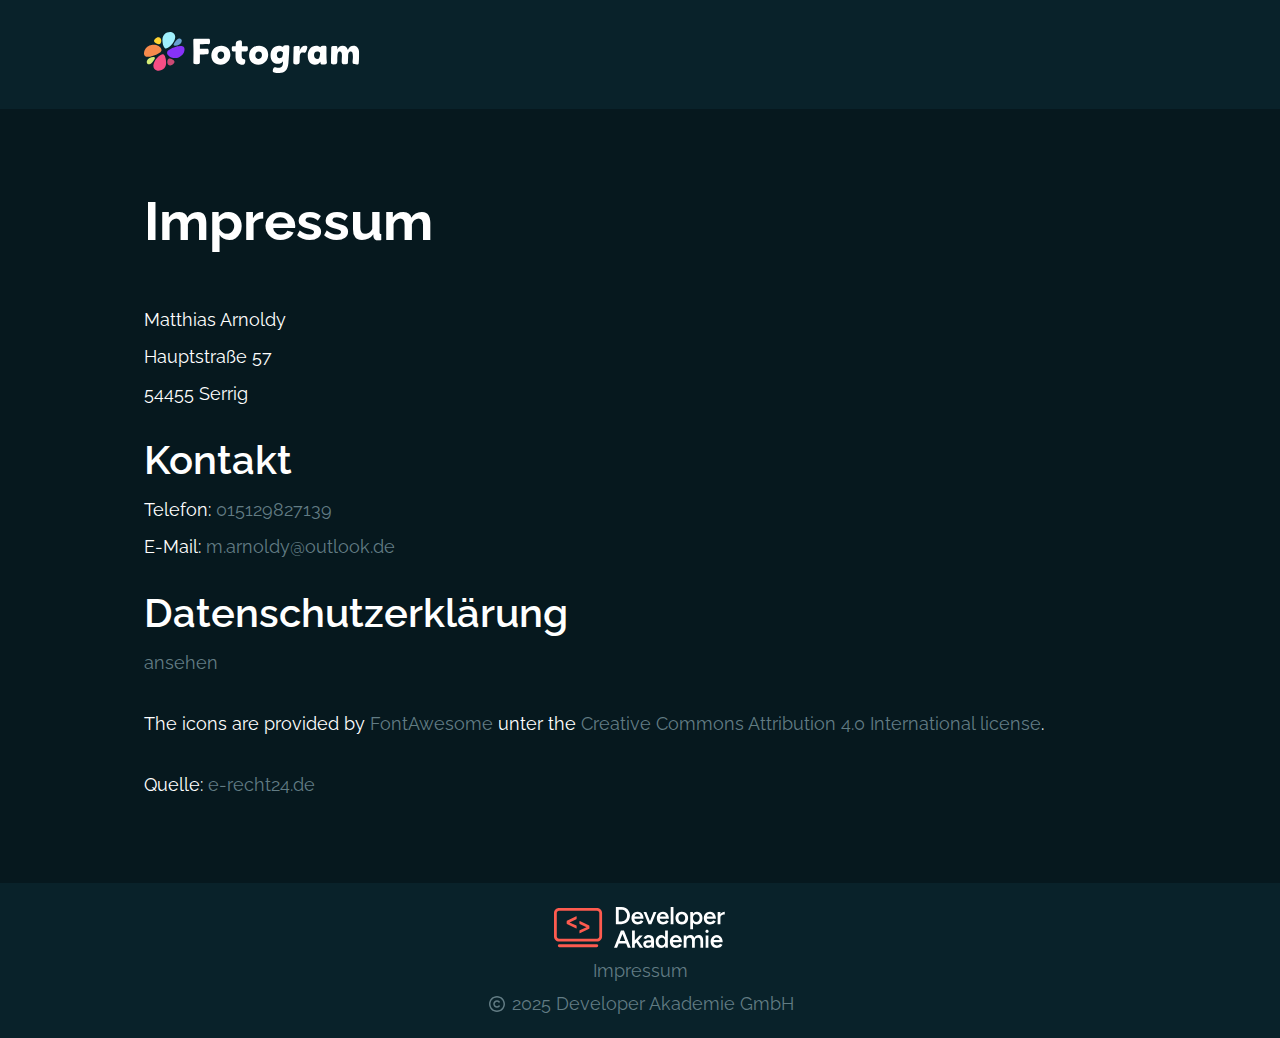
<file: impressum.html>
<!DOCTYPE html>
<html lang="de">
<head>
    <meta charset="UTF-8">
    <meta name="viewport" content="width=device-width, initial-scale=1.0">
    <title>Impressum</title>

    <link rel="shortcut icon" href="./assets/favicon.svg" type="image/x-icon">
    <link rel="stylesheet" href="style.css">
    <script src="main.js" defer></script>
</head>
<body>
    <header class="header">
        <div class="content_max-width">
            <a href="index.html" class="header__logo">
                <svg class="header__logoIcon icon" width="216" height="41" viewBox="0 0 216 41" fill="none" xmlns="http://www.w3.org/2000/svg">
                    <g clip-path="url(#clip0_401_1050)">
                        <path d="M19.019 22.3378C16.6143 22.0376 12.0306 26.1509 10.2532 30.2493C9.79618 31.3037 8.94634 33.335 9.5841 35.3707C9.72748 35.8277 10.5624 38.2473 13.4973 38.676C13.5391 38.682 13.5794 38.6879 13.6212 38.6924C15.6674 38.9478 18.5425 38.2458 20.2796 36.3296C22.0001 34.4313 22.1077 31.9131 22.1137 30.9542C22.1137 30.6854 22.1107 30.4255 22.1002 30.1791C22.0091 27.6206 21.5132 24.7425 20.0466 22.8725C19.7404 22.4827 19.4491 22.4125 19.1146 22.3513C19.0832 22.3453 19.0518 22.3408 19.019 22.3363" fill="#F64E85"/>
                        <path d="M10.7102 12.7252C9.605 12.5878 7.70369 12.4638 5.44392 13.5646C4.89279 13.8334 1.95195 15.327 0.640593 18.2873C-0.276459 20.3574 -0.342176 23.0219 1.33809 24.1839C1.83844 24.5289 2.44483 24.7111 3.0781 24.7903C4.51342 24.9695 6.07868 24.6185 6.82099 24.4348C7.12119 24.3601 7.41095 24.281 7.69025 24.2033C10.5713 23.3893 13.9289 22.0929 16.4336 20.1438C16.9564 19.7375 17.1192 19.4358 17.2805 19.0938C18.4305 16.6742 15.1028 13.3256 10.9746 12.7626C10.8925 12.7521 10.8043 12.7402 10.7117 12.7282" fill="#F78A4C"/>
                        <path d="M26.935 0.0507717C24.8888 -0.204629 22.0137 0.498843 20.2767 2.41509C18.5546 4.31342 18.447 6.83158 18.4426 7.79045C18.4396 8.05929 18.447 8.31768 18.4545 8.56561C18.5471 11.1226 19.043 14.0022 20.5112 15.8722C20.8159 16.262 21.1071 16.3337 21.4432 16.3934C21.4745 16.3994 21.5074 16.4039 21.5387 16.4084C23.9434 16.7086 28.5257 12.5953 30.3015 8.4984C30.76 7.44245 31.6099 5.41119 30.9706 3.37695C30.8273 2.91992 29.9938 0.498843 27.0605 0.0701881C27.0186 0.0642138 26.9783 0.0582395 26.9365 0.0537588" fill="#A0F0FD"/>
                        <path d="M37.4765 13.9544C36.0427 13.7752 34.4759 14.1262 33.7351 14.3114C33.4364 14.3846 33.1437 14.4652 32.8659 14.5429C29.9818 15.3584 26.6272 16.6548 24.121 18.6039C23.5998 19.0102 23.4385 19.3104 23.2742 19.6539C22.1256 22.0735 25.4533 25.4221 29.5815 25.9836C29.6666 25.9956 29.7592 26.0075 29.8578 26.0195C30.9631 26.1569 32.8584 26.2749 35.1122 25.1771C35.6633 24.9083 38.6027 23.4162 39.914 20.4559C40.8311 18.3859 40.8983 15.7213 39.218 14.5608C38.7177 14.2158 38.1098 14.0336 37.4765 13.9544Z" fill="#8732F8"/>
                        <path d="M25.858 26.5153C25.6758 26.4929 25.4921 26.4795 25.3084 26.4765C25.0202 26.472 24.8603 26.5467 24.6826 26.6408C23.4265 27.3054 22.844 29.958 23.5833 31.6637C23.7715 32.0968 24.1479 32.9213 25.2098 33.2588C25.2905 33.2842 25.4891 33.3439 25.7774 33.3798C26.3449 33.45 27.256 33.4291 28.2612 32.8675C29.3201 32.276 30.4209 31.1215 30.5001 30.0163C30.5762 28.9424 29.6741 28.23 29.3142 27.9716C29.2141 27.8984 29.114 27.8312 29.0169 27.767C28.1417 27.1964 27.038 26.6617 25.858 26.5153Z" fill="#CB4A74"/>
                        <path d="M9.77236 25.0561C8.6716 24.9187 6.99432 25.2712 5.61128 26.0553C5.07359 26.36 4.04601 26.9589 3.36793 28.0821C3.21559 28.3345 2.42549 29.6981 2.93928 30.9229C3.22306 31.5979 3.89068 32.1999 4.75397 32.3074C4.98547 32.3358 5.23191 32.3298 5.4888 32.279C6.66723 32.049 7.7187 30.9736 8.11002 30.551C8.21905 30.433 8.3236 30.3165 8.42218 30.2044C9.44378 29.041 10.4997 27.5937 10.9164 26.251C11.0031 25.9717 10.9627 25.8372 10.909 25.6924C10.776 25.3369 10.3549 25.1278 9.77236 25.0546" fill="#D4ED77"/>
                        <path d="M14.7773 5.36339C14.2097 5.2932 13.2986 5.31411 12.292 5.87569C11.233 6.46714 10.1323 7.62167 10.0546 8.72691C9.97842 9.80079 10.8805 10.5132 11.2405 10.7731C11.342 10.8463 11.4421 10.9135 11.5392 10.9762C12.4144 11.5468 13.5197 12.0815 14.6996 12.2293C14.8803 12.2517 15.0625 12.2652 15.2462 12.2682C15.5345 12.2727 15.6958 12.1965 15.8735 12.1024C17.1296 11.4392 17.7106 8.78666 16.9713 7.081C16.7831 6.64786 16.4082 5.82341 15.3448 5.48587C15.2642 5.46048 15.0655 5.40073 14.7788 5.36489" fill="#FFD331"/>
                        <path d="M35.8009 6.4343C35.5694 6.40592 35.323 6.41189 35.0661 6.46267C33.8891 6.69418 32.8377 7.76955 32.4464 8.19073C32.3358 8.31022 32.2313 8.42522 32.1327 8.53724C31.1126 9.69924 30.0566 11.1465 29.6399 12.4907C29.5518 12.7715 29.5906 12.9059 29.6459 13.0508C29.7788 13.4063 30.2015 13.6154 30.784 13.6886C31.8863 13.826 33.5621 13.4735 34.9451 12.6879C35.4828 12.3832 36.5089 11.7858 37.1884 10.6611C37.3408 10.4087 38.1309 9.04655 37.6171 7.82033C37.3318 7.14524 36.6657 6.54333 35.8024 6.43579" fill="#66A0D1"/>
                        <path d="M52.1062 32.2835C49.715 32.2835 49.385 31.7324 49.385 30.5913C49.385 27.5385 49.4955 24.1182 49.4955 20.9175C49.4955 16.5771 49.3118 11.9053 49.3118 8.04437C49.3118 7.16167 49.7539 6.64639 50.9308 6.64639C51.6298 6.64639 56.1165 6.68373 60.1267 6.68373H64.5402C65.6798 6.68373 66.0114 7.05115 66.0114 9.33183C66.0114 11.7962 65.7903 12.1278 64.5029 12.1278C63.6934 12.0905 61.0453 12.1278 58.654 12.1278H55.8954V16.8729C58.654 16.8355 60.8615 16.7623 63.0317 16.7623C64.1354 16.7623 64.7598 17.0566 64.7598 19.8152C64.7598 21.5806 64.3923 22.1317 63.3991 22.1691C60.6032 22.3169 58.7646 22.3528 55.8954 22.3901V29.8565C55.8954 31.6592 55.5639 32.2835 52.1062 32.2835Z" fill="white"/>
                        <path d="M77.3387 13.6348C82.8559 13.6348 86.3867 17.0924 86.3867 22.8666C86.3867 28.6407 82.0837 32.7615 76.6023 32.7615C71.1209 32.7615 67.3333 29.2307 67.3333 23.5655C67.3333 17.312 71.8946 13.6348 77.3372 13.6348H77.3387ZM76.8966 26.8768C78.8457 26.8768 80.1705 25.4056 80.1705 23.0144C80.1705 20.6232 78.7725 19.5195 76.9339 19.5195C74.9848 19.5195 73.5136 20.8801 73.5136 23.4177C73.5136 25.6984 75.0953 26.8753 76.8981 26.8753L76.8966 26.8768Z" fill="white"/>
                        <path d="M96.3175 8.33862C97.6781 8.33862 97.9723 9.18398 97.9723 10.9494C97.9723 11.611 97.935 12.7521 97.8991 14.2233H102.423C103.637 14.2233 103.857 14.7386 103.857 16.8341C103.857 18.9295 103.636 19.409 101.908 19.409H97.7513C97.7513 20.9175 97.7139 22.4618 97.7139 24.0435C97.7139 26.3242 98.5235 26.9858 100.362 27.3533C101.134 27.5011 101.318 27.9791 101.318 28.8618C101.318 30.9946 100.619 32.7241 99.2583 32.7241C92.8957 32.7241 91.5335 28.7154 91.5335 24.4109C91.5335 22.4977 91.5335 20.8801 91.5709 19.409H89.1797C88.0027 19.409 87.7458 18.8578 87.7458 16.8341C87.7458 14.8103 87.9669 14.2233 89.1797 14.2233H91.6814C91.7188 13.1569 91.7919 12.1263 91.8293 11.1331C91.9771 9.1108 94.4774 8.33713 96.316 8.33713L96.3175 8.33862Z" fill="white"/>
                        <path d="M115.15 13.6348C120.667 13.6348 124.198 17.0924 124.198 22.8666C124.198 28.6407 119.895 32.7615 114.413 32.7615C108.932 32.7615 105.144 29.2307 105.144 23.5655C105.144 17.312 109.706 13.6348 115.148 13.6348H115.15ZM114.708 26.8768C116.657 26.8768 117.982 25.4056 117.982 23.0144C117.982 20.6232 116.584 19.5195 114.745 19.5195C112.796 19.5195 111.325 20.8801 111.325 23.4177C111.325 25.6984 112.906 26.8753 114.709 26.8753L114.708 26.8768Z" fill="white"/>
                        <path d="M128.758 38.9777C128.758 37.9845 129.346 35.1527 130.596 35.1527C131.479 35.1527 132.913 35.7038 134.68 35.7038C137.182 35.7038 138.615 34.7479 138.947 31.2171C138.984 30.8855 139.02 30.1865 139.02 29.268C137.733 31.0334 135.93 31.8429 133.76 31.8429C129.198 31.8429 126.55 28.4585 126.55 23.1623C126.55 17.4613 130.118 13.7095 134.937 13.7095C136.629 13.7095 138.027 14.2606 139.056 15.1075V14.8864C139.056 13.599 140.454 13.3047 143.139 13.3047C144.867 13.3047 145.347 13.82 145.347 15.2538C145.347 17.2029 144.796 27.3189 144.391 31.3276C143.655 38.6103 140.418 41.0015 135.122 41.0015C133.319 41.0015 131.443 40.7072 130.23 40.413C129.164 40.1188 128.759 39.8245 128.759 38.9792L128.758 38.9777ZM135.819 26.2151C137.07 26.2151 138.762 26.2525 138.945 20.3663C138.32 19.7405 137.217 19.2999 136.149 19.2999C133.758 19.2999 132.84 20.8443 132.84 22.647C132.84 24.6334 133.979 26.2151 135.819 26.2151Z" fill="white"/>
                        <path d="M153.879 13.929C155.534 13.929 155.755 14.2965 155.755 15.1433C155.755 16.1739 155.645 17.7182 155.499 19.3358C156.454 15.7318 158.22 13.7453 161.126 13.7453C161.825 13.7453 162.23 13.8559 162.671 14.0769C163.075 14.2606 163.332 14.5548 163.332 15.1075C163.332 16.5786 162.229 20.6979 160.868 20.6979C160.426 20.6979 159.912 20.4037 158.735 20.4037C157.558 20.4037 156.638 20.6979 156.087 22.3528C155.793 23.3087 155.682 24.6693 155.682 28.4211C155.682 31.6577 154.983 32.394 151.709 32.394C150.311 32.394 149.355 31.9893 149.355 30.4808C149.355 27.3906 149.577 18.5636 149.577 15.6944C149.577 14.2233 150.422 13.929 153.879 13.929Z" fill="white"/>
                        <path d="M178.559 32.6136C176.867 32.6136 176.573 31.9878 176.5 31.0692L176.389 29.7444C175.102 31.8414 173.226 32.76 170.945 32.76C166.384 32.76 163.736 29.1918 163.736 23.6014C163.736 17.642 167.304 13.6333 172.122 13.6333C173.887 13.6333 175.323 14.2591 176.389 15.215C176.794 14.0754 177.933 13.817 180.178 13.817C182.127 13.817 182.495 14.4055 182.495 15.8393C182.495 17.9363 182.457 19.9959 182.457 21.9824C182.457 28.8603 182.935 29.1186 182.935 30.7735C182.935 32.1342 181.207 32.6121 178.558 32.6121L178.559 32.6136ZM173.005 26.8753C174.255 26.8753 175.947 26.8753 176.131 20.6591C175.505 19.9974 174.403 19.5195 173.335 19.5195C170.944 19.5195 170.025 21.1743 170.025 23.0876C170.025 25.1846 171.165 26.8768 173.005 26.8768V26.8753Z" fill="white"/>
                        <path d="M191.285 13.929C192.94 13.929 193.382 14.407 193.382 15.2897C193.382 15.9155 193.344 16.6877 193.271 17.533C194.227 14.9223 195.992 13.6348 198.605 13.6348C201.217 13.6348 203.091 15.0686 203.901 17.9019C204.857 15.1433 206.807 13.6348 209.566 13.6348C212.913 13.6348 215.194 16.2097 215.194 21.028C215.194 23.6761 215.01 27.979 214.752 30.8855C214.641 32.0625 214.236 32.4672 212.913 32.4672C209.051 32.4672 208.61 31.8788 208.61 30.3702C208.61 27.9059 208.904 27.8685 208.904 24.4482C208.904 20.8443 208.243 19.5195 206.697 19.5195C204.416 19.5195 204.159 21.836 204.122 24.7798C204.049 27.3906 203.974 28.8632 203.974 30.1865C203.974 32.2088 202.76 32.3567 200.406 32.3567C198.419 32.3567 197.72 31.474 197.72 29.6713C197.72 27.2442 197.942 24.853 197.942 23.455C197.942 20.5859 197.132 19.5195 195.955 19.5195C194.63 19.5195 193.712 19.8869 193.417 23.8971C193.27 25.1846 193.307 25.9941 193.307 28.3106C193.307 31.7682 192.865 32.394 189.997 32.394C187.495 32.394 186.982 31.8429 186.982 30.2239C186.982 26.6199 187.203 19.8884 187.203 15.9528C187.203 14.2248 188.012 13.9305 191.286 13.9305L191.285 13.929Z" fill="white"/>
                    </g>
                    <defs>
                    <clippath id="clip0_401_1050">
                    <rect width="215.194" height="41" fill="white"/>
                    </clippath>
                    </defs>
                </svg>
            </a>
        </div>
    </header>
    <main class="main main__impressum">
        <div class="content_max-width impressum__content_max-width">
            <h1 class="main__headline" tabindex="-1">Impressum</h1>
            <section class="main__impressum_section">
                <p class="main__impressum-text">Matthias Arnoldy</p>
                <p class="main__impressum-text">Hauptstraße 57</p>
                <p class="main__impressum-text">54455 Serrig</p>
                <h2 class="main__impressum-header">Kontakt</h2>
                <p class="main__impressum-text">Telefon: <a href="tel:015129827139">015129827139</a></p>
                <p class="main__impressum-text">E-Mail: <a href="mailto:m.arnoldy@outlook.de">m.arnoldy@outlook.de</a></p>
                <h2 class="main__impressum-header">Datenschutzerklärung</h2>
                <p class="main__impressum_datenschutz"><a href="./assets/datenschutz.pdf" target="_blank"
                        rel="noopener noreferrer">ansehen</a></p>
                <p class="main__impressum_datenschutz">
                    The icons are provided by
                    <a href="https://fontawesome.com/" rel="nofollow" target="_blank"
                        style="text-decoration: none">FontAwesome</a>
                    unter the
                    <a href="https://fontawesome.com/license" target="_blank" rel="nofollow"
                        style="text-decoration: none">Creative Commons Attribution 4.0 International license</a>.
                </p>
                <p class="main__impressum-text">Quelle: <a class="main__impressum-link"
                        href="https://www.e-recht24.de" target="_blank">e-recht24.de</a></p>
            </section>
        </div>
    </main>
    <footer class="footer">
        <div class="footer__content_max-width">
            <svg class="footer__logoIcon" viewBox="0 0 134 32" fill="none" xmlns="http://www.w3.org/2000/svg">
                <path d="M52.5124 13.441V11.3672C53.1396 11.3672 53.7285 11.252 54.2789 11.0216C54.8294 10.7784 55.3094 10.4456 55.719 10.0231C56.1287 9.6007 56.4487 9.10786 56.6791 8.54462C56.9095 7.98138 57.0247 7.37334 57.0247 6.72049C57.0247 6.06764 56.9095 5.4596 56.6791 4.89636C56.4487 4.33312 56.1287 3.84028 55.719 3.41785C55.3094 2.99542 54.8294 2.66899 54.2789 2.43858C53.7285 2.19536 53.1396 2.07375 52.5124 2.07375V0C53.8309 0 54.9958 0.288021 56.0071 0.864063C57.0311 1.4273 57.8312 2.21456 58.4072 3.22584C58.9961 4.23711 59.2905 5.40199 59.2905 6.72049C59.2905 8.02618 58.9961 9.18467 58.4072 10.1959C57.8312 11.2072 57.0311 12.0009 56.0071 12.5769C54.9958 13.153 53.8309 13.441 52.5124 13.441ZM49.7282 13.441V11.3672H52.5124V13.441H49.7282ZM48.2881 13.441V0H50.5155V13.441H48.2881ZM49.7282 2.07375V0H52.5124V2.07375H49.7282Z" fill="white"/>
                <path d="M65.2489 13.6714C64.3145 13.6714 63.4824 13.4602 62.7527 13.0377C62.0231 12.6025 61.4534 12.0073 61.0438 11.252C60.6342 10.4968 60.4294 9.6263 60.4294 8.64063C60.4294 7.65496 60.6406 6.78449 61.063 6.02924C61.4855 5.27398 62.0615 4.68514 62.7911 4.26271C63.5208 3.82748 64.3657 3.60986 65.3257 3.60986C66.1706 3.60986 66.9386 3.83388 67.6299 4.28191C68.3211 4.71714 68.8652 5.35079 69.262 6.18285C69.6716 7.01491 69.8765 8.00698 69.8765 9.15907H67.7067C67.7195 8.32701 67.6235 7.64216 67.4187 7.10452C67.2267 6.56688 66.945 6.17005 66.5738 5.91403C66.2026 5.64521 65.761 5.5108 65.2489 5.5108C64.7113 5.5108 64.2505 5.63241 63.8664 5.87563C63.4952 6.11885 63.2072 6.47727 63.0024 6.95091C62.7975 7.41174 62.6951 7.99418 62.6951 8.69823C62.6951 9.32548 62.8167 9.86312 63.06 10.3112C63.3032 10.7592 63.6296 11.1048 64.0392 11.348C64.4617 11.5784 64.9289 11.6937 65.4409 11.6937C66.0042 11.6937 66.4714 11.5656 66.8426 11.3096C67.2139 11.0408 67.5019 10.7016 67.7067 10.2919L69.6844 11.1368C69.4156 11.6488 69.0764 12.0969 68.6668 12.4809C68.2571 12.8649 67.7643 13.1594 67.1883 13.3642C66.6122 13.569 65.9658 13.6714 65.2489 13.6714ZM61.8311 9.15907L61.8503 7.45014H68.7628V9.15907H61.8311Z" fill="white"/>
                <path d="M73.985 13.441L77.7292 3.84028H79.9566L76.0011 13.441H73.985ZM73.8313 13.441L69.8567 3.84028H72.0648L75.8283 13.441H73.8313Z" fill="white"/>
                <path d="M85.0511 13.6714C84.1166 13.6714 83.2846 13.4602 82.5549 13.0377C81.8253 12.6025 81.2556 12.0073 80.846 11.252C80.4364 10.4968 80.2316 9.6263 80.2316 8.64063C80.2316 7.65496 80.4428 6.78449 80.8652 6.02924C81.2876 5.27398 81.8637 4.68514 82.5933 4.26271C83.323 3.82748 84.1679 3.60986 85.1279 3.60986C85.9728 3.60986 86.7408 3.83388 87.4321 4.28191C88.1233 4.71714 88.6674 5.35079 89.0642 6.18285C89.4738 7.01491 89.6786 8.00698 89.6786 9.15907H87.5089C87.5217 8.32701 87.4257 7.64216 87.2209 7.10452C87.0289 6.56688 86.7472 6.17005 86.376 5.91403C86.0048 5.64521 85.5632 5.5108 85.0511 5.5108C84.5135 5.5108 84.0526 5.63241 83.6686 5.87563C83.2974 6.11885 83.0094 6.47727 82.8046 6.95091C82.5997 7.41174 82.4973 7.99418 82.4973 8.69823C82.4973 9.32548 82.6189 9.86312 82.8622 10.3112C83.1054 10.7592 83.4318 11.1048 83.8414 11.348C84.2639 11.5784 84.7311 11.6937 85.2431 11.6937C85.8064 11.6937 86.2736 11.5656 86.6448 11.3096C87.0161 11.0408 87.3041 10.7016 87.5089 10.2919L89.4866 11.1368C89.2178 11.6488 88.8786 12.0969 88.469 12.4809C88.0593 12.8649 87.5665 13.1594 86.9905 13.3642C86.4144 13.569 85.768 13.6714 85.0511 13.6714ZM81.6333 9.15907L81.6525 7.45014H88.565V9.15907H81.6333Z" fill="white"/>
                <path d="M91.052 13.441L91.0712 0H93.2218L93.2026 13.441H91.052Z" fill="white"/>
                <path d="M99.7753 13.6714C98.8024 13.6714 97.9384 13.4602 97.1831 13.0377C96.4406 12.6025 95.8582 12.0073 95.4358 11.252C95.0133 10.4968 94.8021 9.6263 94.8021 8.64063C94.8021 7.65496 95.0069 6.78449 95.4166 6.02924C95.839 5.27398 96.4214 4.68514 97.1639 4.26271C97.9191 3.82748 98.7768 3.60986 99.7369 3.60986C100.71 3.60986 101.567 3.82748 102.31 4.26271C103.052 4.68514 103.635 5.27398 104.057 6.02924C104.48 6.78449 104.691 7.65496 104.691 8.64063C104.691 9.6263 104.48 10.4968 104.057 11.252C103.635 12.0073 103.052 12.6025 102.31 13.0377C101.58 13.4602 100.735 13.6714 99.7753 13.6714ZM99.7753 11.5976C100.287 11.5976 100.735 11.476 101.119 11.2328C101.516 10.9768 101.823 10.6248 102.041 10.1767C102.271 9.72871 102.387 9.21667 102.387 8.64063C102.387 8.06459 102.271 7.55255 102.041 7.10452C101.823 6.65649 101.51 6.31086 101.1 6.06764C100.703 5.81162 100.249 5.68361 99.7369 5.68361C99.2248 5.68361 98.7704 5.81162 98.3736 6.06764C97.9768 6.31086 97.6631 6.65649 97.4327 7.10452C97.2151 7.55255 97.1063 8.06459 97.1063 8.64063C97.1063 9.21667 97.2151 9.72871 97.4327 10.1767C97.6631 10.6248 97.9768 10.9768 98.3736 11.2328C98.7832 11.476 99.2504 11.5976 99.7753 11.5976Z" fill="white"/>
                <path d="M106.356 17.2813V3.84028H108.372L108.507 5.60681V17.2813H106.356ZM111.54 13.6714C110.734 13.6714 110.036 13.4666 109.448 13.0569C108.871 12.6345 108.43 12.0457 108.123 11.2904C107.815 10.5352 107.662 9.6519 107.662 8.64063C107.662 7.61655 107.815 6.73329 108.123 5.99084C108.43 5.23558 108.871 4.65314 109.448 4.24351C110.036 3.82108 110.734 3.60986 111.54 3.60986C112.411 3.60986 113.166 3.82108 113.806 4.24351C114.459 4.65314 114.965 5.23558 115.323 5.99084C115.694 6.73329 115.88 7.61655 115.88 8.64063C115.88 9.6519 115.694 10.5352 115.323 11.2904C114.965 12.0457 114.459 12.6345 113.806 13.0569C113.166 13.4666 112.411 13.6714 111.54 13.6714ZM111.003 11.7129C111.515 11.7129 111.969 11.5848 112.366 11.3288C112.763 11.06 113.077 10.6952 113.307 10.2343C113.55 9.77351 113.672 9.24227 113.672 8.64063C113.672 8.03899 113.557 7.50775 113.326 7.04691C113.109 6.58608 112.801 6.22765 112.405 5.97163C112.008 5.71562 111.547 5.58761 111.022 5.58761C110.536 5.58761 110.1 5.71562 109.716 5.97163C109.332 6.22765 109.032 6.58608 108.814 7.04691C108.609 7.50775 108.507 8.03899 108.507 8.64063C108.507 9.24227 108.609 9.77351 108.814 10.2343C109.032 10.6952 109.326 11.06 109.697 11.3288C110.081 11.5848 110.516 11.7129 111.003 11.7129Z" fill="white"/>
                <path d="M121.73 13.6714C120.796 13.6714 119.964 13.4602 119.234 13.0377C118.504 12.6025 117.935 12.0073 117.525 11.252C117.116 10.4968 116.911 9.6263 116.911 8.64063C116.911 7.65496 117.122 6.78449 117.544 6.02924C117.967 5.27398 118.543 4.68514 119.272 4.26271C120.002 3.82748 120.847 3.60986 121.807 3.60986C122.652 3.60986 123.42 3.83388 124.111 4.28191C124.803 4.71714 125.347 5.35079 125.743 6.18285C126.153 7.01491 126.358 8.00698 126.358 9.15907H124.188C124.201 8.32701 124.105 7.64216 123.9 7.10452C123.708 6.56688 123.426 6.17005 123.055 5.91403C122.684 5.64521 122.242 5.5108 121.73 5.5108C121.193 5.5108 120.732 5.63241 120.348 5.87563C119.977 6.11885 119.689 6.47727 119.484 6.95091C119.279 7.41174 119.176 7.99418 119.176 8.69823C119.176 9.32548 119.298 9.86312 119.541 10.3112C119.785 10.7592 120.111 11.1048 120.521 11.348C120.943 11.5784 121.41 11.6937 121.922 11.6937C122.486 11.6937 122.953 11.5656 123.324 11.3096C123.695 11.0408 123.983 10.7016 124.188 10.2919L126.166 11.1368C125.897 11.6488 125.558 12.0969 125.148 12.4809C124.739 12.8649 124.246 13.1594 123.67 13.3642C123.094 13.569 122.447 13.6714 121.73 13.6714ZM118.312 9.15907L118.332 7.45014H125.244V9.15907H118.312Z" fill="white"/>
                <path d="M129.152 8.33341C129.152 7.29653 129.35 6.44527 129.747 5.77962C130.144 5.11397 130.656 4.62114 131.283 4.30111C131.923 3.96829 132.589 3.80188 133.28 3.80188V5.85643C132.692 5.85643 132.135 5.93963 131.61 6.10604C131.098 6.25966 130.682 6.51567 130.362 6.8741C130.042 7.23253 129.882 7.70616 129.882 8.295L129.152 8.33341ZM127.731 13.441V3.84028H129.882V13.441H127.731Z" fill="white"/>
                <path d="M57.6008 31.7696L52.3588 18.3286H54.5861L59.9625 31.7696H57.6008ZM46.8672 31.7696L52.2244 18.3286H54.4709L49.229 31.7696H46.8672ZM49.3826 28.4669V26.4892H57.428V28.4669H49.3826Z" fill="white"/>
                <path d="M62.9814 29.0814L61.6757 27.6029L66.668 22.1689H69.2602L62.9814 29.0814ZM60.9268 31.7696V18.3286H63.0774V31.7696H60.9268ZM67.0329 31.7696L63.6534 26.7964L65.0551 25.2987L69.5866 31.7696H67.0329Z" fill="white"/>
                <path d="M76.0013 31.7696L75.9052 26.8348C75.9052 26.182 75.8348 25.6379 75.694 25.2027C75.5532 24.7675 75.3356 24.4346 75.0412 24.2042C74.7468 23.9738 74.3499 23.8586 73.8507 23.8586C73.4027 23.8586 73.0058 23.9546 72.6602 24.1466C72.3146 24.3386 72.0266 24.6331 71.7962 25.0299L69.876 24.3578C70.0936 23.9354 70.3752 23.5386 70.7209 23.1674C71.0665 22.7961 71.5017 22.5017 72.0266 22.2841C72.5514 22.0537 73.1787 21.9385 73.9083 21.9385C74.83 21.9385 75.598 22.1113 76.2125 22.4569C76.8397 22.8025 77.307 23.3146 77.6142 23.993C77.9214 24.6715 78.075 25.5099 78.075 26.5084V31.7696H76.0013ZM73.2747 32C72.1354 32 71.2457 31.744 70.6057 31.2319C69.9784 30.7199 69.6648 29.9967 69.6648 29.0622C69.6648 28.0637 69.9976 27.3021 70.6633 26.7772C71.3417 26.2524 72.2826 25.99 73.4859 25.99H76.5005L76.5197 27.6413H74.1579C73.3003 27.6413 72.6986 27.7629 72.353 28.0061C72.0202 28.2365 71.8538 28.5694 71.8538 29.0046C71.8538 29.3758 72.001 29.6702 72.2954 29.8878C72.6026 30.0927 73.025 30.1951 73.5627 30.1951C74.0363 30.1951 74.4459 30.0863 74.7916 29.8686C75.15 29.6382 75.4252 29.3438 75.6172 28.9854C75.8092 28.6142 75.9052 28.2173 75.9052 27.7949H76.7117C76.7117 29.1006 76.4301 30.1311 75.8668 30.8863C75.3164 31.6288 74.4523 32 73.2747 32Z" fill="white"/>
                <path d="M86.8169 31.7696L86.7209 29.9839V18.3286H88.8522V31.7696H86.8169ZM83.6871 32C82.8166 32 82.0549 31.7952 81.4021 31.3856C80.7621 30.9631 80.2564 30.3743 79.8852 29.619C79.5268 28.8638 79.3475 27.9805 79.3475 26.9692C79.3475 25.9452 79.5268 25.0619 79.8852 24.3194C80.2564 23.5642 80.7621 22.9817 81.4021 22.5721C82.0549 22.1497 82.8166 21.9385 83.6871 21.9385C84.4935 21.9385 85.1848 22.1497 85.7608 22.5721C86.3497 22.9817 86.7977 23.5642 87.1049 24.3194C87.4121 25.0619 87.5657 25.9452 87.5657 26.9692C87.5657 27.9805 87.4121 28.8638 87.1049 29.619C86.7977 30.3743 86.3497 30.9631 85.7608 31.3856C85.1848 31.7952 84.4935 32 83.6871 32ZM84.2247 30.0415C84.7111 30.0415 85.14 29.9134 85.5112 29.6574C85.8952 29.3886 86.1896 29.0238 86.3945 28.563C86.6121 28.1021 86.7209 27.5709 86.7209 26.9692C86.7209 26.3676 86.6121 25.8364 86.3945 25.3755C86.1896 24.9147 85.8952 24.5563 85.5112 24.3002C85.14 24.0442 84.7047 23.9162 84.2055 23.9162C83.6935 23.9162 83.239 24.0442 82.8422 24.3002C82.4454 24.5563 82.1318 24.9147 81.9013 25.3755C81.6837 25.8364 81.5685 26.3676 81.5557 26.9692C81.5685 27.5709 81.6837 28.1021 81.9013 28.563C82.1318 29.0238 82.4454 29.3886 82.8422 29.6574C83.2518 29.9134 83.7127 30.0415 84.2247 30.0415Z" fill="white"/>
                <path d="M95.2429 32C94.3084 32 93.4763 31.7888 92.7467 31.3664C92.017 30.9311 91.4474 30.3359 91.0378 29.5806C90.6281 28.8254 90.4233 27.9549 90.4233 26.9692C90.4233 25.9836 90.6345 25.1131 91.0569 24.3578C91.4794 23.6026 92.0554 23.0137 92.7851 22.5913C93.5147 22.1561 94.3596 21.9385 95.3197 21.9385C96.1645 21.9385 96.9326 22.1625 97.6238 22.6105C98.3151 23.0457 98.8591 23.6794 99.2559 24.5115C99.6656 25.3435 99.8704 26.3356 99.8704 27.4877H97.7006C97.7134 26.6556 97.6174 25.9708 97.4126 25.4331C97.2206 24.8955 96.939 24.4987 96.5678 24.2426C96.1965 23.9738 95.7549 23.8394 95.2429 23.8394C94.7052 23.8394 94.2444 23.961 93.8604 24.2042C93.4891 24.4474 93.2011 24.8059 92.9963 25.2795C92.7915 25.7403 92.6891 26.3228 92.6891 27.0268C92.6891 27.6541 92.8107 28.1917 93.0539 28.6398C93.2971 29.0878 93.6235 29.4334 94.0332 29.6766C94.4556 29.907 94.9228 30.0223 95.4349 30.0223C95.9981 30.0223 96.4653 29.8942 96.8366 29.6382C97.2078 29.3694 97.4958 29.0302 97.7006 28.6206L99.6784 29.4654C99.4096 29.9775 99.0703 30.4255 98.6607 30.8095C98.2511 31.1935 97.7582 31.488 97.1822 31.6928C96.6062 31.8976 95.9597 32 95.2429 32ZM91.825 27.4877L91.8442 25.7787H98.7567V27.4877H91.825Z" fill="white"/>
                <path d="M101.244 31.7696V22.1689H103.26L103.394 23.9354V31.7696H101.244ZM107.753 31.7696V26.854L109.904 26.278V31.7696H107.753ZM114.281 31.7696V26.854L116.413 26.278V31.7696H114.281ZM107.753 26.854C107.753 26.086 107.663 25.4971 107.484 25.0875C107.318 24.6651 107.075 24.3706 106.755 24.2042C106.447 24.0378 106.082 23.9546 105.66 23.9546C104.943 23.9418 104.386 24.1786 103.99 24.6651C103.593 25.1515 103.394 25.8492 103.394 26.758H102.588C102.588 25.7467 102.735 24.8827 103.029 24.1658C103.324 23.4362 103.746 22.8857 104.297 22.5145C104.847 22.1305 105.5 21.9385 106.255 21.9385C107.42 21.9385 108.316 22.2969 108.944 23.0137C109.584 23.7178 109.904 24.8059 109.904 26.278L107.753 26.854ZM114.281 26.854C114.281 26.086 114.192 25.4971 114.013 25.0875C113.833 24.6651 113.584 24.3706 113.264 24.2042C112.957 24.0378 112.598 23.9546 112.189 23.9546C111.459 23.9418 110.896 24.1786 110.499 24.6651C110.102 25.1515 109.904 25.8492 109.904 26.758H109.097C109.097 25.7467 109.244 24.8827 109.539 24.1658C109.833 23.4362 110.256 22.8857 110.806 22.5145C111.356 22.1305 112.009 21.9385 112.765 21.9385C113.929 21.9385 114.832 22.2969 115.472 23.0137C116.112 23.7178 116.426 24.8059 116.413 26.278L114.281 26.854Z" fill="white"/>
                <path d="M118.358 31.7696L118.377 22.1689H120.508L120.489 31.7696H118.358ZM119.433 20.3448C119.088 20.3448 118.787 20.2231 118.531 19.9799C118.287 19.7239 118.166 19.4231 118.166 19.0775C118.166 18.7318 118.287 18.4374 118.531 18.1942C118.787 17.951 119.088 17.8294 119.433 17.8294C119.779 17.8294 120.073 17.951 120.316 18.1942C120.572 18.4374 120.7 18.7318 120.7 19.0775C120.7 19.4231 120.572 19.7239 120.316 19.9799C120.073 20.2231 119.779 20.3448 119.433 20.3448Z" fill="white"/>
                <path d="M127.037 32C126.102 32 125.27 31.7888 124.541 31.3664C123.811 30.9311 123.241 30.3359 122.832 29.5806C122.422 28.8254 122.217 27.9549 122.217 26.9692C122.217 25.9836 122.429 25.1131 122.851 24.3578C123.273 23.6026 123.849 23.0137 124.579 22.5913C125.309 22.1561 126.154 21.9385 127.114 21.9385C127.959 21.9385 128.727 22.1625 129.418 22.6105C130.109 23.0457 130.653 23.6794 131.05 24.5115C131.46 25.3435 131.664 26.3356 131.664 27.4877H129.495C129.507 26.6556 129.411 25.9708 129.207 25.4331C129.015 24.8955 128.733 24.4987 128.362 24.2426C127.991 23.9738 127.549 23.8394 127.037 23.8394C126.499 23.8394 126.038 23.961 125.654 24.2042C125.283 24.4474 124.995 24.8059 124.79 25.2795C124.586 25.7403 124.483 26.3228 124.483 27.0268C124.483 27.6541 124.605 28.1917 124.848 28.6398C125.091 29.0878 125.418 29.4334 125.827 29.6766C126.25 29.907 126.717 30.0223 127.229 30.0223C127.792 30.0223 128.259 29.8942 128.631 29.6382C129.002 29.3694 129.29 29.0302 129.495 28.6206L131.472 29.4654C131.204 29.9775 130.864 30.4255 130.455 30.8095C130.045 31.1935 129.552 31.488 128.976 31.6928C128.4 31.8976 127.754 32 127.037 32ZM123.619 27.4877L123.638 25.7787H130.551V27.4877H123.619Z" fill="white"/>
                <path d="M19.9267 20.4497C19.9351 20.5048 19.9691 20.5525 20.0184 20.5783C20.0677 20.6041 20.1263 20.6049 20.1763 20.5804L27.4536 17.0079C27.4997 16.9853 27.5336 16.9434 27.546 16.8935C27.6379 16.525 27.6676 16.1596 27.6676 15.7655C27.6676 15.3298 27.6072 14.9325 27.5488 14.5811C27.5396 14.5253 27.5038 14.4775 27.453 14.4527L20.1757 10.9153C20.1261 10.8913 20.0681 10.892 20.0192 10.9172C19.9703 10.9425 19.9362 10.9894 19.9271 11.0437L19.9261 11.0501C19.8984 11.2167 19.8681 11.3987 19.8666 11.5833C19.8374 11.7696 19.8374 11.9857 19.8375 12.184V12.1931C19.8375 12.2672 19.8446 12.3484 19.8513 12.4242L19.8527 12.4403C19.86 12.524 19.8666 12.6045 19.8666 12.6834C19.8666 12.693 19.8674 12.7026 19.8689 12.712C19.8816 12.7883 19.8883 12.8653 19.8954 12.9464L19.8963 12.9569C19.9035 13.0384 19.9114 13.1275 19.9284 13.2093C19.9399 13.2642 19.977 13.3103 20.0283 13.3332L25.4124 15.7337L20.0258 18.2339C19.9758 18.2572 19.9397 18.3027 19.9284 18.3568C19.8992 18.4976 19.8682 18.6805 19.8666 18.8682C19.8374 19.0528 19.8375 19.236 19.8375 19.435V19.443C19.8375 19.735 19.8678 20.0596 19.9267 20.4497Z" fill="#FD5B4F"/>
                <path fill-rule="evenodd" clip-rule="evenodd" d="M17.5118 7.17716C17.5611 7.20296 17.5952 7.25071 17.6035 7.30573C17.6624 7.69592 17.6928 8.02048 17.6928 8.31248V8.32056C17.6928 8.51947 17.6928 8.70271 17.6636 8.88727C17.6621 9.07496 17.6311 9.25783 17.6018 9.3987C17.5906 9.45274 17.5544 9.49828 17.5044 9.52152L12.1179 12.0218L17.502 14.4223C17.5532 14.4451 17.5904 14.4913 17.6018 14.5462C17.6188 14.628 17.6268 14.7171 17.6339 14.7985L17.6348 14.809C17.6419 14.8901 17.6486 14.9671 17.6613 15.0434C17.6629 15.0529 17.6637 15.0625 17.6637 15.072C17.6637 15.151 17.6702 15.2315 17.6775 15.3151L17.679 15.3312C17.6856 15.407 17.6928 15.4882 17.6928 15.5624V15.5715C17.6928 15.7699 17.6928 15.9859 17.6636 16.1721C17.6621 16.3568 17.6318 16.5388 17.6042 16.7052L17.6031 16.7118C17.594 16.7661 17.5599 16.813 17.511 16.8382C17.4621 16.8635 17.4041 16.8642 17.3546 16.8401L10.0773 13.3027C10.0264 13.278 9.99065 13.2302 9.98138 13.1744C9.92297 12.823 9.86258 12.4256 9.86258 11.99C9.86258 11.5959 9.89233 11.2304 9.9842 10.862C9.99665 10.8121 10.0305 10.7702 10.0767 10.7475L17.354 7.17511C17.4039 7.15059 17.4625 7.15135 17.5118 7.17716Z" fill="#FD5B4F"/>
                <path fill-rule="evenodd" clip-rule="evenodd" d="M33.6024 0.785889H3.92756C1.75843 0.785889 0 2.54432 0 4.71345V23.042C0 25.2112 1.75843 26.9696 3.92756 26.9696H33.6024C35.7716 26.9696 37.53 25.2112 37.53 23.042V4.71345C37.53 2.54432 35.7716 0.785889 33.6024 0.785889ZM2.18198 4.71345C2.18198 3.74939 2.9635 2.96787 3.92756 2.96787H33.6024C34.5665 2.96787 35.348 3.74939 35.348 4.71345V23.042C35.348 24.0061 34.5665 24.7876 33.6024 24.7876H3.92756C2.9635 24.7876 2.18198 24.0061 2.18198 23.042V4.71345Z" fill="#FD5B4F"/>
                <path d="M4.14576 29.1516C3.54322 29.1516 3.05477 29.64 3.05477 30.2426C3.05477 30.8451 3.54322 31.3336 4.14576 31.3336H33.3843C33.9868 31.3336 34.4752 30.8451 34.4752 30.2426C34.4752 29.64 33.9868 29.1516 33.3843 29.1516H4.14576Z" fill="#FD5B4F"/>
            </svg>
            <a href="impressum.html">Impressum</a>
            <p class="footer__copyright">
                <a href="https://developerakademie.com/">
                    <svg class="footer__Icon" xmlns="http://www.w3.org/2000/svg" viewBox="0 0 640 640">
                        <path d="M320 112C434.9 112 528 205.1 528 320C528 434.9 434.9 528 320 528C205.1 528 112 434.9 112 
                        320C112 205.1 205.1 112 320 112zM320 576C461.4 576 576 461.4 576 320C576 178.6 461.4 64 320 64C178.6 
                        64 64 178.6 64 320C64 461.4 178.6 576 320 576zM269.1 370.9C241 342.8 241 297.2 269.1 269.1C297.2 241 
                        342.8 241 370.9 269.1C380.3 278.5 395.5 278.5 404.8 269.1C414.1 259.7 414.2 244.5 404.8 235.2C357.9 
                        188.3 282 188.3 235.1 235.2C188.2 282.1 188.2 358 235.1 404.9C282 451.8 357.9 451.8 404.8 404.9C414.2 
                        395.5 414.2 380.3 404.8 371C395.4 361.7 380.2 361.6 370.9 371C342.8 399.1 297.2 399.1 269.1 371z"/>
                    </svg>
                    <span>2025 Developer Akademie GmbH</span>
                </a>
            </p>
        </div>
    </footer>
</body>
</html>
</file>
<file: style.css>
/* Schriftart */
@font-face {
    font-family: 'raleway';
    src: url(./fonts/Raleway-VariableFont_wght.ttf);
}

/* Allgemein */
* {
    padding: 0;
    margin: 0;
    box-sizing: border-box;
}

html {
    background-color: #09222A;
}

body {
    font-family: 'raleway';
    font-size: 18px;
    font-weight: 400;
    min-height: 100vh;
    color: white;
    display: flex;
    justify-content: center;
    flex-direction: column;
}

h1 {
    font-size: 54px;
    font-weight: 700;
}

h2 {
    font-size: 40px;
    font-weight: 600;
}

a {
    color: #627c84;
    text-decoration: none;
    transition: all 125ms ease-in-out;
}

a:hover {
    text-decoration: underline;
}

.content_max-width {
    padding: 0 144px;
    width: 1440px;
    max-width: 1440px;
    display: flex;
}

/* header */
.header {
    padding: 32px 0;
    background-color: #09222A;
    display: flex;
    justify-content: center;
}

.header__logoIcon {
    height: 41px;
}

/* main */
.main {
    padding: 80px 0;
    background-color: #06181e;
    display: flex;
    justify-content: center;
    align-items: center;
    flex-grow: 1;
}

.main__content_max-width {
    align-items: center;
    flex-direction: column;
    gap: 96px;
}

.main__headline {
    text-align: center;
}

.main__imageSection {
    display: flex;
    justify-content: center;
    flex-wrap: wrap;
    gap: 24px;
    row-gap: 48px;
}

.main__images {
    height: 172px;
    width: 172px;
    object-fit: cover;
    border-radius: 16px;
    border: 3px solid #124658;
    transition: all 125ms ease-in-out;
}

.main__images:hover {
    cursor: pointer;
    scale: 1.1;
    border: 3px solid #6bc1e1;
}

.main__image-position100 {
    object-position: 100%;
}

.main__image-position80 {
    object-position: 80%;
}

.main__image-position15 {
    object-position: 15%;
}

/* dialog */
.main__dialog {
    margin: auto;
    padding: 40px 50px;
    background-color: #09222A;
    border: 3px solid #124658;
    border-radius: 40px;
}

.main__dialog.opened {
    animation: main__dialog_keyframe-image 0.5s ease-in-out;
}

dialog::backdrop {
    opacity: 0;
    background-color: black;
    transition: all 1s ease-in;
}

dialog.opened::backdrop {
    opacity: 0.5;
    transition: all 125ms ease-in;
}

.main__dialog_header {
    padding: 0 0 40px;
    max-width: 600px;
    color: white;
    display: flex;
    justify-content: space-between;
    gap: 24px;
}

.main__dialog_icon {
    height: 40px;
    cursor: pointer;
}

.main__dialog_header_icon {
    margin-top: 4px;
    padding: 4px;
    width: 40px;
    background-size: contain;
    fill: white;
    border-radius: 50%;
    flex-shrink: 0;
    transition: all 125ms ease-in-out;
}

.main__dialog_header_icon:hover {
    background-color: #124658;
}

.main__dialog_header_icon:active {
    background-color: #0e3240;
}

.main__dialog_image {
    height: 600px;
    width: 600px;
    object-fit: cover;
}

.main__dialog_footer {
    padding: 40px 56px 0 0;
    display: flex;
    justify-content: center;
}

.main__dialog_footer_navigation {
    display: flex;
    justify-content: center;
    gap: 64px;
    flex-grow: 1;
}

.main__dialog_image-number {
    margin-top: 18px;
    color: white;
}

.main__dialog_footer_icon {
    padding: 10px;
    height: 56px;
    fill: #fd5c4f;
    background-color: #1f1e23;
    border-radius: 50%;
    transition: all 125ms ease-in-out;
}

.main__dialog_footer_icon:hover {
    background-color: #362528;
}

.main__dialog_footer_icon:active {
    background-color: #312023;
}

.main__dialog_footer-like {
    padding: 10px;
    height: 56px;
    fill: white;
    border-radius: 50%;
    transition: all 125ms ease-in-out;
}

.main__dialog_footer-like:hover {
    background-color: #124658;
}

.main__dialog_footer-like:active {
    background-color: #0e3240;
}

.main__dialog_footer-liked {
    /* when image liked, set class: main__dialog_footer-liked */
    fill: #fd5c4f;
    /* animation: main__dialog_keyframe-like 1s ease-in-out; */
}

/* footer */
.footer {
    padding: 24px 0;
    background-color: #09222A;
    display: flex;
    justify-content: center;
    align-items: center;
    flex-direction: column;
}

.footer__content_max-width {
    display: flex;
    align-items: center;
    flex-direction: column;
    gap: 12px;
}

.footer__logoIcon {
    height: 41px;
}

.footer__Icon {
    height: 20px;
    fill: #627c84;
    vertical-align: bottom;
}

.footer__copyright {
    color: #124658;
}

/* impressum */
.main__impressum {
    align-items: normal;
}

.impressum__content_max-width {
    flex-direction: column;
    align-items: self-start;
    justify-content: start;
}

.main__impressum_section {
    padding-top: 48px;
}

.main__impressum-header {
    padding: 24px 0 8px;
}

.main__impressum-text {
    padding: 8px 0;
}

.main__impressum_datenschutz {
    padding: 8px 0 32px;
}

.main__impressum-link:hover {
    text-decoration: underline;
    text-decoration-thickness: none;
    text-underline-position: none;
    text-underline-offset: none;
}

@media(max-width: 990px) {
    /* Allgemein */
    h1 {
        font-size: 48px;
    }

    h2 {
        font-size: 36px;
    }

    /* header */
    .header {
        padding: 24px 0;
    }

    .header__logoIcon {
        height: 36px;
    }

    .content_max-width {
        padding: 0 112px;
    }

    /* main */
    .main {
        padding: 56px 0;
    }

    .main__content_max-width {
        gap: 72px;
    }

    .main__imageSection {
        gap: 24px;
        row-gap: 40px;
    }

    .main__images {
        height: 160px;
        width: 160px;
    }

    /* dialog */
    .main__dialog {
        padding: 32px 40px;
        border-radius: 32px;
    }

    .main__dialog_header {
        padding: 0 0 32px;
        max-width: 480px;
    }

    .main__dialog_icon {
        height: 40px;
    }

    .main__dialog_header_icon {
        margin-top: 4px;
        width: 40px;
    }

    .main__dialog_image {
        height: 480px;
        width: 480px;
    }

    .main__dialog_footer {
        padding: 32px 56px 0 0;
    }

    .main__dialog_footer_navigation {
        gap: 48px;
    }

    .main__dialog_image-number {
        margin-top: 18px;
    }

    .main__dialog_footer_icon {
        height: 56px;
    }

    .main__dialog_footer-like {
        height: 56px;
    }

    /* footer */
    .footer {
        padding: 20px 0;
    }

    .footer__logoIcon {
        height: 36px;
    }
}

@media(max-width: 610px) {
    /* Allgemein */
    body {
        font-size: 16px;
    }

    h1 {
        font-size: 36px;
    }

    h2 {
        font-size: 24px;
    }

    .content_max-width {
        padding: 0 24px;
    }

    /* header */
    .header {
        padding: 24px 0;
    }

    .header__logoIcon {
        height: 32px;
    }

    /* main */
    .main {
        padding: 40px 0;
    }

    .main__content_max-width {
        gap: 56px;
    }

    .main__imageSection {
        gap: 20px;
        row-gap: 36px;
    }

    .main__images {
        height: 160px;
        width: 160px;
    }

    /* dialog */
    .main__dialog {
        padding: 24px 32px;
        border-radius: 24px;
    }

    .main__dialog_header {
        padding: 0 0 24px;
    }

    .main__dialog_icon {
        height: 40px;
    }

    .main__dialog_header_icon {
        margin-top: 0px;
        width: 40px;
    }

    .main__dialog_image {
        width: 100%;
        height: 50vh;
    }

    .main__dialog_footer {
        padding: 24px 56px 0 0;
    }

    .main__dialog_footer_navigation {
        gap: 24px;
    }

    .main__dialog_image-number {
        margin-top: 18px;
    }

    .main__dialog_footer_icon {
        height: 56px;
    }

    .main__dialog_footer-like {
        height: 56px;
    }

    /* footer */
    .footer {
        padding: 20px 0;
    }

    .footer__content_max-width {
        gap: 10px;
    }

    .footer__logoIcon {
        height: 32px;
    }

    .footer__Icon {
        height: 18px;
    }
}

@media(max-width:460px) {
    /* Allgemein */
    h2 {
        font-size: 20px;
    }

    /* dialog */
    .main__dialog_header {
        padding: 0 0 12px;
    }

    .main__dialog_header_icon {
        margin-top: -8px;
    }

    .main__dialog_image {
        height: 50vh;
        width: 100%;
    }

    .main__dialog_footer {
        padding: 24px 0 0 0;
        align-items: stretch;
        flex-direction: column-reverse;
    }

    .main__dialog_footer:last-child {
        align-items: center;
    }

    .main__dialog_footer-like {
        width: 56px;
    }
}

@media(max-width: 400px) {
    /* Allgemein */
    h1 {
        font-size: 28px;
    }

    .content_max-width {
        padding: 0 20px;
    }

    /* header */
    .header {
        padding: 20px 0;
    }

    .header__logoIcon {
        height: 28px;
    }

    /* main */
    .main {
        padding: 24px 0;
    }

    .main__content_max-width {
        gap: 36px;
    }

    .main__imageSection {
        gap: 20px;
        row-gap: 28px;
    }

    .main__images {
        height: 120px;
        width: 120px;
    }

    .main__images:hover {
        scale: 1.05;
    }

    /* footer */
    .footer__logoIcon {
        height: 28px;
    }
}

@keyframes main__dialog_keyframe-image {
    0% {
        scale: 0;
    }
    100% {
        scale: 1;
    }
}

@keyframes main__dialog_keyframe-like {
    0% {
        scale: 1;
    }
    50% {
        scale: 2;
    }
    100% {
        scale: 1;
    }
}
</file>
